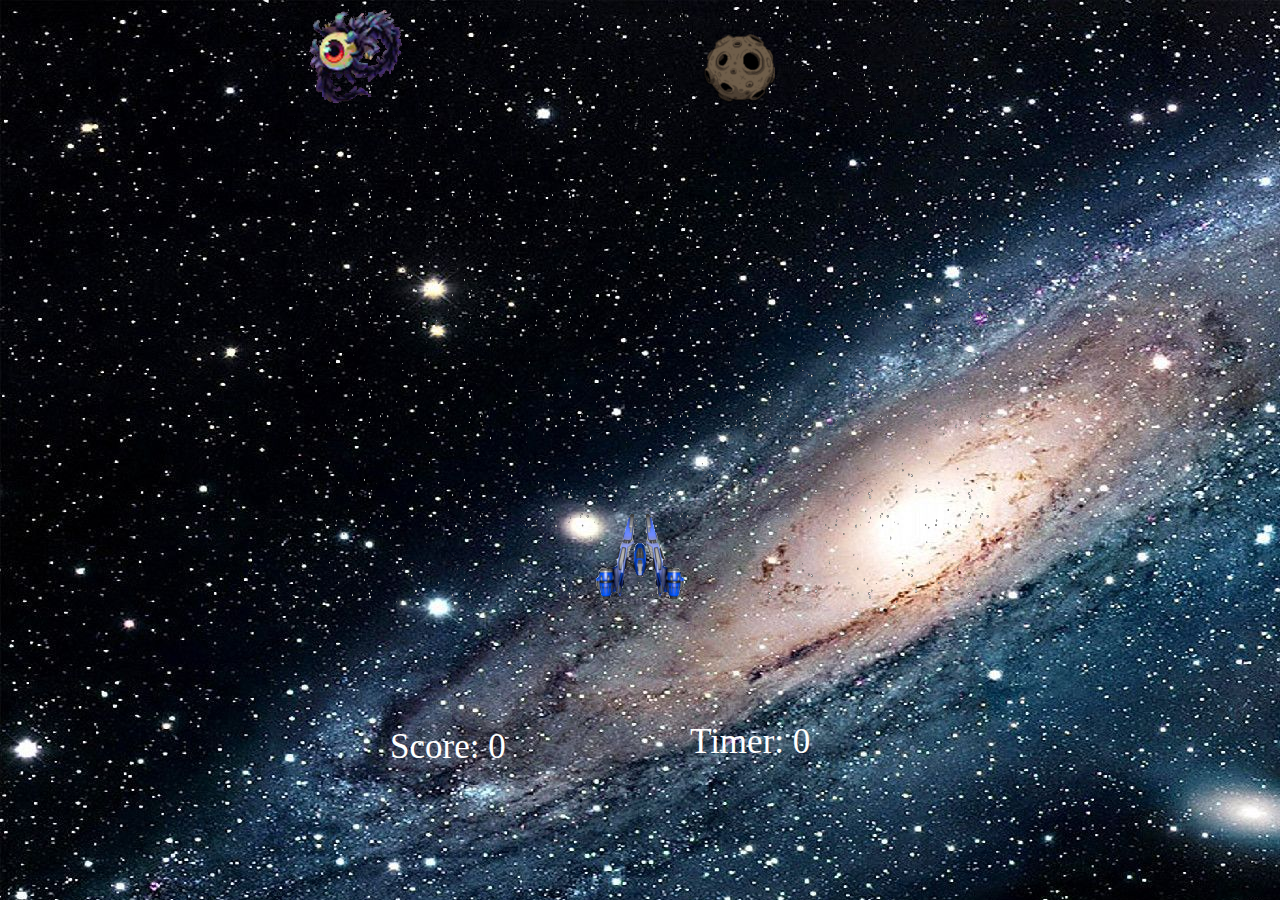
<file: JavaScript Web Development Space Scroller/index.html>
<!DOCTYPE html>
<html lang="en">

    <head>

        <meta charset="UTF-8">
        <title>Game 1003 Assignment 2</title>
        <meta name="description" content="Web Game Development Assignment 2">
        <meta name="keywords" content="HTML, Javascript,CSS, Game, Assignment, Educational purposes">
        <meta name="author" content="Ivan Echavarria  ID: 101092562">
        <meta name="viewport" content="width=device-width, initial-scale=1.0">
        <link rel="stylesheet" type="text/css" href="css/a2style.css">

    </head>

    <body>

         <div id="stage">

            <canvas> </canvas>
            <p id= "score"> </p>
            <p id= "timer"> </p>

         </div>

        <audio id="theme">
            <source src="sound/starWars.mp3" type="audio/mpeg">
        </audio>

         <audio id="missileSnd">
             <source src="sound/missile.wav" type="audio/mpeg">
         </audio>

         <audio id="explosionSnd">
             <source src="sound/explosion.wav" type="audio/mpeg">
         </audio>

        <script  src="js/a2code.js"> </script>
        <script src=http://my.gblearn.com/js/loadscript.js></script>

    </body>

</html>
</file>
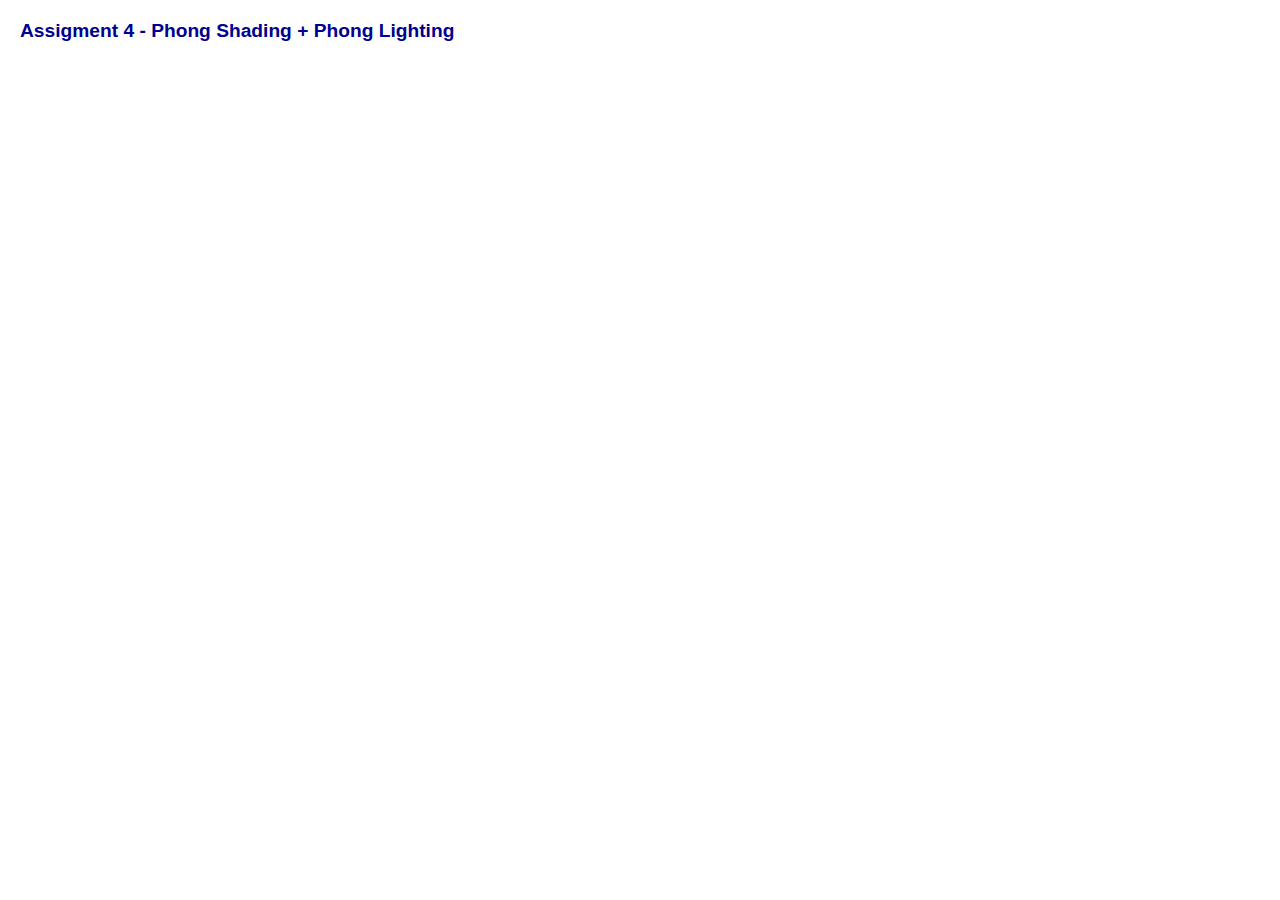
<file: JavaScript WEBGL Projects/3D Table Phong Ligthing-Shading/A4_Lighting.html>
<!DOCTYPE html>

<head>
    <title>Assignment 4 - Ivan Echavarria- Phong Shading + Phong Lighting</title>
    <meta http-equiv='content-type' content='text/html; charset=ISO-8859-1'>
    <!-- CSS Styles //-->
    <link href='Common/css/style.css' type='text/css' rel='stylesheet'>
    <link href='Common/css/desert.css' type='text/css' rel='stylesheet' />
    <link href='Common/css/colorpicker.css' type='text/css' rel='stylesheet' />
    <link href='Common/css/jquery-ui.min.css' type='text/css' rel='stylesheet' />
    <!-- JavaScript Libraries //-->
    <script type="text/javascript" src="Common/js/webgl-utils.js"></script>
    <script type="text/javascript" src="Common/js/initShaders.js"></script>
    <script type='text/javascript' src='Common/js/gl-matrix-min.js'></script>
    <script type='text/javascript' src='Common/js/jquery-3.2.1.min.js'></script>
    <script type='text/javascript' src='Common/js/jquery-ui.min.js'></script>
    <script type='text/javascript' src='Common/js/prettify.js'></script>
    <script type='text/javascript' src='Common/js/utils.js'></script>
    <script type='text/javascript' src='Common/js/colorpicker.js'></script>
    <script type='text/javascript' src='Common/js/codeview.js'></script>
    <script id="vertex-shader" type="x-shader/x-vertex">

    attribute vec4 vPosition;
    attribute vec4 vNormal;

    varying vec4 vFinalColor;

    uniform mat4 normalMatrix;
    uniform mat4 modelViewMatrix;
    uniform mat4 projectionMatrix;

   varying vec3 vEyeVec;
   varying vec3 varNormal;
   
   uniform vec3 theta;


    void
    main()
    {
      //Transformed vertex position
      vec4 vertex = modelViewMatrix * vPosition;

       //Transformed normal position
       varNormal = vec3(normalMatrix * vNormal);
       //Vector Eye
       vEyeVec = -vec3(vertex);
        //Final vertex position
       gl_Position = projectionMatrix * modelViewMatrix * vPosition;
	   gl_Position.y = -gl_Position.y;
    }
    </script>

    <script id="fragment-shader" type="x-shader/x-fragment">
    #ifdef GL_ES
    precision highp float;
    #endif

    uniform float uShininess;        //shininess
    uniform vec3 uLightDirection;  //light direction

    uniform vec4 uLightAmbient;      //light ambient property
    uniform vec4 uLightDiffuse;      //light diffuse property
    uniform vec4 uLightSpecular;     //light specular property

    uniform vec4 uMaterialAmbient;  //object ambient property
    uniform vec4 uMaterialDiffuse;   //object diffuse property
    uniform vec4 uMaterialSpecular;  //object specular property

    varying vec3 varNormal;
    varying vec3 vEyeVec;

    void main(void)
    {
         vec3 L = normalize(uLightDirection);
         vec3 N = normalize(varNormal);

         //Lambert's cosine law
         float lambertTerm = dot(N,-L);

         //Ambient Term
         vec4 Ia = uLightAmbient * uMaterialAmbient;

         //Diffuse Term
         vec4 Id = vec4(0.0,0.0,0.0,1.0);

         //Specular Term
         vec4 Is = vec4(0.0,0.0,0.0,1.0);

         if(lambertTerm > 0.0) //only if lambertTerm is positive
         {
              Id = uLightDiffuse * uMaterialDiffuse * lambertTerm; //add diffuse term

              vec3 E = normalize(vEyeVec);
              vec3 R = reflect(L, N);
              float specular = pow( max(dot(R, E), 0.0), uShininess);

              Is = uLightSpecular * uMaterialSpecular * specular; //add specular term
         }

         //Final color
         vec4 finalColor = Ia + Id + Is;
         finalColor.a = 1.0;

         gl_FragColor = finalColor;
    }
    </script>
    <script id='code-js' type="text/javascript">
        "use strict";

        var program;
        var canvas;
        var gl;
        var vBuffer, nBuffer;
        var clearColor = [0.3, 0.3, 0.3, 1.0];

        	
		var cubeVerticesBuffer;
		var cubeIndicesBuffer; 
		var cubeNormalsBuffer; 
		var cubeVertices;   
		var cubeIndices;
		var cubeNormals;
		
		var tableTopVerticesBuffer;
		var tableTopIndicesBuffer;
		var tableTopNormalsBuffer;
		var tableTopVertices;
		var tableTopIndices;
		var tableTopNormals; 

		var tableLegOneVerticesBuffer;
		var tableLegOneIndicesBuffer;
		var tableLegOneNormalsBuffer;
		var tableLegOneVertices;
		var tableLegOneIndices;
		var tableLegOneNormals;
		
		var tableLegTwoVerticesBuffer;
		var tableLegTwoIndicesBuffer;
		var tableLegTwoNormalsBuffer;
		var tableLegTwoVertices;
		var tableLegTwoIndices;
		var tableLegTwoNormals;
		
		var tableLegThreeVerticesBuffer;
		var tableLegThreeIndicesBuffer;
		var tableLegThreeNormalsBuffer;
		var tableLegThreeVertices;
		var tableLegThreeIndices;
		var tableLegThreeNormals;
		
		var tableLegFourVerticesBuffer;
		var tableLegFourIndicesBuffer;
		var tableLegFourNormalsBuffer;
		var tableLegFourVertices;
		var tableLegFourIndices;
		var tableLegFourNormals;
		
		var floorVerticesBuffer;
		var floorIndicesBuffer;
		var floorNormalsBuffer;
		var floorVertices;
		var floorIndices;
		var floorNormals;
		
			
        var index = 0;

        
        var eye = [-8, 5.0, -10];
        const at = [0.0, 0.0, 0.0];
        const up = [0.0, -1.0, 0.0];

        var near = 0.1;
        var far = 10000;
        var radius = 5.0;
        var theta = 0.0;
        var phi = 0.0;
        var dr = 5.0 * Math.PI / 180.0;

        var left = -3.0;
        var right = 3.0;
        var ytop = 3.0;
        var bottom = -3.0;

        var fovy = 45.0;  // Field-of-view in Y direction angle (in degrees)
        var aspect = 1.0;

        var angle = 0;
		
		var xAxis = 0;
		var yAxis = 1;
		var zAxis = 0;

		var axis = 1;

		var toggle = true;

        var modelViewMatrix, projectionMatrix, normalMatrix;

        var lightDirection = [1.0, -1.0, -1.0];
        var lightDiffuse = [1.0, 1.0, 1.0, 1.0];
        var materialDiffuse = [0.5, 0.8, 0.0, 1.0];

        

        /**
        * This function generates data and creates the buffers
        */
        function initBuffers() {
            			
				cubeVertices = [

				   // Front face

				   1.0, 3.5,  1.0, //v0 

				  -1.0,  3.5,  1.0, //v1

				  -1.0, 2.5,  1.0, //v2

				   1.0, 2.5,  1.0, //v3



				   // Back face

				   1.0,  3.5, -1.0, //v4

				  -1.0,  3.5, -1.0, //v5

				  -1.0, 2.5, -1.0, //v6

				   1.0, 2.5, -1.0, //v7



				   // Left face

				  -1.0,  3.5,  1.0, //v8

				  -1.0,  3.5, -1.0, //v9

				  -1.0, 2.5, -1.0, //v10

				  -1.0, 2.5,  1.0, //v11



				   // Right face

				   1.0,  3.5,  1.0, //12

				   1.0, 2.5,  1.0, //13

				   1.0, 2.5, -1.0, //14

				   1.0,  3.5, -1.0, //15



					// Top face

					1.0,  3.5,  1.0, //v16

					1.0,  3.5, -1.0, //v17

				   -1.0,  3.5, -1.0, //v18

				   -1.0,  3.5,  1.0, //v19



					// Bottom face

					1.0, 2.5,  1.0, //v20

					1.0, 2.5, -1.0, //v21

				   -1.0, 2.5, -1.0, //v22

				   -1.0, 2.5,  1.0, //v23

			  ];
			
				cubeIndices = [

					0, 1, 2,      0, 2, 3,    // Front face

					4, 6, 5,      4, 7, 6,    // Back face

					8, 9, 10,     8, 10, 11,  // Left face

					12, 13, 14,   12, 14, 15, // Right face

					16, 17, 18,   16, 18, 19, // Top face

					20, 22, 21,   20, 23, 22  // Bottom face

				];
				
				tableTopVertices = [
				// Front face

					2.5, 2.5, 2.5, //v0

					-2.5, 2.5, 2.5, //v1

					-2.5, 2.0, 2.5, //v2

					2.5, 2.0, 2.5, //v3



					// Back face

					2.5, 2.5, -2.5, //v4 --

					-2.5, 2.5, -2.5, //v5

					-2.5, 2.0, -2.5, //v6

					2.5, 2.0, -2.5, //v7 --



					// Left face

					-2.5, 2.5, 2.5, //v8

					-2.5, 2.5, -2.5, //v9

					-2.5, 2.0, -2.5, //v10

					-2.5, 2.0, 2.5, //v11



					// Right face

					2.5, 2.5, 2.5, //12

					2.5, 2.5, -2.5, //13 --

					2.5, 2.0, -2.5, //14 --

					2.5, 2.0, 2.5, //15



					// Top face

					2.5, 2.5, -2.5, //v16

					-2.5, 2.5, -2.5, //v17

					-2.5, 2.5, 2.5, //v18

					2.5, 2.5, 2.5, //v19



					// Bottom face

					 2.5, 2.0, -2.5, //v20

					-2.5, 2.0, -2.5, //v21 --

					-2.5, 2.0, 2.5, //v22

					 2.5, 2.0, 2.5, //v23 
					];
					
				tableLegOneVertices = [// Front face

						-2.5, 2.0, -2.5, //v0 --

						-2.0, 2.0, -2.5, //v1

						-2.0, 0.0, -2.5, //v2

						-2.5, 0.0, -2.5, //v3



						// Back face

						-2.5, 2.0, -2.0, //v0

						-2.0, 2.0, -2.0, //v1

						-2.0, 0.0, -2.0, //v2

						-2.5, 0.0, -2.0, //v3



						// Left face

						-2.0, 2.0, -2.5, //v0

						-2.0, 2.0, -2.0, //v1
					
						-2.0, 0.0, -2.0, //v2

						-2.0, 0.0, -2.5, //v3



						// Right face

						-2.5, 2.0, -2.0, //12

						-2.5, 2.0, -2.5,//13

						-2.5, 0.0, -2.5,  //14

						-2.5, 0.0, -2.0, //15



						// Top face

						-2.0, 2.0, -2.5, //v16

						-2.5, 2.0, -2.5, //v17

						-2.5, 2.0, -2.0, //v18

						-2.0, 2.0, -2.0, //v19



						// Bottom face

						-2.0, 0.0, -2.5, //v20

						-2.5, 0.0, -2.5, //v21

						-2.5, 0.0, -2.0, //v22

						-2.0, 0.0, -2.0, //v23
						];

				tableLegTwoVertices = [
				// Front face

						-2.0, 2.0, 2.5, //v0

						-2.5, 2.0, 2.5, //v1

						-2.5, 0.0, 2.5, //v2

						-2.0, 0.0, 2.5, //v3



						// Back face

						-2.0, 2.0, 2.0, //v4

						-2.5, 2.0, 2.0, //v5

						-2.5, 0.0, 2.0, //v6

						-2.0, 0.0, 2.0, //v7



						// Left face

						-2.5, 2.0, 2.5, //v8

						-2.5, 2.0, 2.0, //v9

						-2.5, 0.0, 2.0, //v10

						-2.5, 0.0, 2.5, //v11



						// Right face

						-2.0, 2.0, 2.0, //12

						-2.0, 2.0, 2.5,//13

						-2.0, 0.0, 2.5,  //14

						-2.0, 0.0, 2.0, //15



						// Top face

						-2.0, 2.0, 2.0, //v16

						-2.5, 2.0, 2.0, //v17

						-2.5, 2.0, 2.5, //v18

						-2.0, 2.0, 2.5, //v19



						// Bottom face

						-2.0, 0.0, 2.0, //v20

						-2.5, 0.0, 2.0, //v21

						-2.5, 0.0, 2.5, //v22

						-2.0, 0.0, 2.5, //v23
						];
				
			tableLegThreeVertices = [
						// Front face

					2.5, 2.0, 2.5, //v0

					2.0, 2.0, 2.5, //v1

					2.0, 0.0, 2.5, //v2

					2.5, 0.0, 2.5, //v3



					// Back face

					2.5, 2.0, 2.0, //v4

					2.0, 2.0, 2.0, //v5

					2.0, 0.0, 2.0, //v6

					2.5, 0.0, 2.0, //v7



					// Left face

					2.0, 2.0, 2.5, //v8

					2.0, 2.0, 2.0, //v9

					2.0, 0.0, 2.0, //v10

					2.0, 0.0, 2.5, //v11



					// Right face

					2.5, 2.0, 2.0, //12

					2.5, 2.0, 2.5,//13

					2.5, 0.0, 2.5,  //14

					2.5, 0.0, 2.0, //15



					// Top face

					2.5, 2.0, 2.5, //v16

					2.5, 2.0, 2.0, //v17

					2.0, 2.0, 2.0, //v18

					2.0, 2.0, 2.5, //v19



					// Bottom face

					2.5, 0.0, 2.5, //v20

					2.5, 0.0, 2.0, //v21

					2.0, 0.0, 2.0, //v22

					2.0, 0.0, 2.5, //v23
					];
				
			tableLegFourVertices = [
							// Front face

						2.5, 2.0, -2.0, //v0

						2.0, 2.0, -2.0, //v1

						2.0, 0.0, -2.0, //v2

						2.5, 0.0, -2.0, //v3



						// Back face

						2.5, 2.0, -2.5, //v4

						2.0, 2.0, -2.5, //v5

						2.0, 0.0, -2.5, //v6

						2.5, 0.0, -2.5, //v7



						// Left face

						2.0, 2.0, -2.0, //v8

						2.0, 2.0, -2.5, //v9

						2.0, 0.0, -2.5, //v10

						2.0, 0.0, -2.0, //v11



						// Right face

						2.5, 2.0, -2.5, //12

						2.5, 2.0, -2.0,//13

						2.5, 0.0, -2.0,  //14

						2.5, 0.0, -2.5, //15



						// Top face

						2.5, 2.0, -2.0, //v16

						2.5, 2.0, -2.5, //v17

						2.0, 2.0, -2.5, //v18

						2.0, 2.0, -2.0, //v19



						// Bottom face

						2.5, 0.0, -2.0, //v20

						2.5, 0.0, -2.5, //v21

						2.0, 0.0, -2.5, //v22

						2.0, 0.0, -2.0 //v23
						];
						
			floorVertices = [
			// Plane in y=0
						
					  // Front face

					5.0, 0.0, 5.0, //v0

					-5.0, 0.0, 5.0, //v1

					-5.0, 0.0, 5.0, //v2

					5.0, 0.0, 5.0, //v3



					// Back face

					5.0, 0.0, -5.0, //v4

					-5.0, 0.0, -5.0, //v5

					-5.0, 0.0, -5.0, //v6

					5.0, 0.0, -5.0, //v7



					// Left face

					-5.0, 0.0, 5.0, //v8

					-5.0, 0.0, -5.0, //v9

					-5.0, 0.0, -5.0, //v10

					-5.0, 0.0, 5.0, //v11



					// Right face

					5.0, 0.0, -5.0, //12

					5.0, 0.0, 5.0, //13

					5.0, 0.0, 5.0, //14

					5.0, 0.0, -5.0, //15



					// Top face

					5.0, 0.0, -5.0, //v16

					-5.0, 0.0, -5.0, //v17

					-5.0, 0.0, 5.0, //v18

					5.0, 0.0, 5.0, //v19



					// Bottom face

					 5.0, 0.0, -5.0, //v20

					-5.0, 0.0, -5.0, //v21

					-5.0, 0.0, 5.0, //v22

					 5.0, 0.0, 5.0 //v23 
					   
					  ];
					  	
						
					
			tableTopIndices = cubeIndices;
			tableLegOneIndices = cubeIndices;
			tableLegTwoIndices = cubeIndices;
			tableLegThreeIndices = cubeIndices;
			tableLegFourIndices = cubeIndices;
			floorIndices = cubeIndices;

			cubeNormals = utils.calculateNormals(cubeVertices, cubeIndices);
			
			cubeVerticesBuffer = gl.createBuffer();
			gl.bindBuffer(gl.ARRAY_BUFFER, cubeVerticesBuffer);
			gl.bufferData(gl.ARRAY_BUFFER, new Float32Array(cubeVertices), gl.STATIC_DRAW);

			cubeNormalsBuffer = gl.createBuffer();
			gl.bindBuffer(gl.ARRAY_BUFFER, cubeNormalsBuffer);
			gl.bufferData(gl.ARRAY_BUFFER, new Float32Array(cubeNormals), gl.STATIC_DRAW);

			cubeIndicesBuffer = gl.createBuffer();
			gl.bindBuffer(gl.ELEMENT_ARRAY_BUFFER, cubeIndicesBuffer);
			gl.bufferData(gl.ELEMENT_ARRAY_BUFFER, new Uint16Array(cubeIndices), gl.STATIC_DRAW);

			gl.bindBuffer(gl.ARRAY_BUFFER, null);
			gl.bindBuffer(gl.ELEMENT_ARRAY_BUFFER, null);
			
			//Table top setup			
			tableTopNormals = utils.calculateNormals(tableTopVertices, tableTopIndices);
			
			tableTopVerticesBuffer = gl.createBuffer();
			gl.bindBuffer(gl.ARRAY_BUFFER, tableTopVerticesBuffer);
			gl.bufferData(gl.ARRAY_BUFFER, new Float32Array(tableTopVertices), gl.STATIC_DRAW);
			
			tableTopNormalsBuffer = gl.createBuffer();
			gl.bindBuffer(gl.ARRAY_BUFFER, tableTopNormalsBuffer);
			gl.bufferData(gl.ARRAY_BUFFER, new Float32Array(tableTopNormals), gl.STATIC_DRAW);
			
		    tableTopIndicesBuffer = gl.createBuffer();
			gl.bindBuffer(gl.ELEMENT_ARRAY_BUFFER, tableTopIndicesBuffer);
			gl.bufferData(gl.ELEMENT_ARRAY_BUFFER, new Uint16Array(tableTopIndices), gl.STATIC_DRAW);
			
			gl.bindBuffer(gl.ARRAY_BUFFER, null);
			gl.bindBuffer(gl.ELEMENT_ARRAY_BUFFER, null);
			
			// Leg one setup
			tableLegOneNormals = utils.calculateNormals(tableLegOneVertices, tableLegOneIndices);
			
			tableLegOneVerticesBuffer = gl.createBuffer();
			gl.bindBuffer(gl.ARRAY_BUFFER, tableLegOneVerticesBuffer);
			gl.bufferData(gl.ARRAY_BUFFER, new Float32Array(tableLegOneVertices), gl.STATIC_DRAW);
			
			tableLegOneNormalsBuffer = gl.createBuffer();
			gl.bindBuffer(gl.ARRAY_BUFFER, tableLegOneNormalsBuffer);
			gl.bufferData(gl.ARRAY_BUFFER, new Float32Array(tableLegOneNormals), gl.STATIC_DRAW);
			
		    tableLegOneIndicesBuffer = gl.createBuffer();
			gl.bindBuffer(gl.ELEMENT_ARRAY_BUFFER, tableLegOneIndicesBuffer);
			gl.bufferData(gl.ELEMENT_ARRAY_BUFFER, new Uint16Array(tableLegOneIndices), gl.STATIC_DRAW);
			
			gl.bindBuffer(gl.ARRAY_BUFFER, null);
			gl.bindBuffer(gl.ELEMENT_ARRAY_BUFFER, null);
			
			//Leg two setup
			
			tableLegTwoNormals = utils.calculateNormals(tableLegTwoVertices, tableLegTwoIndices);
			
			tableLegTwoVerticesBuffer = gl.createBuffer();
			gl.bindBuffer(gl.ARRAY_BUFFER, tableLegTwoVerticesBuffer);
			gl.bufferData(gl.ARRAY_BUFFER, new Float32Array(tableLegTwoVertices), gl.STATIC_DRAW);
			
			tableLegTwoNormalsBuffer = gl.createBuffer();
			gl.bindBuffer(gl.ARRAY_BUFFER, tableLegTwoNormalsBuffer);
			gl.bufferData(gl.ARRAY_BUFFER, new Float32Array(tableLegTwoNormals), gl.STATIC_DRAW);
			
		    tableLegTwoIndicesBuffer = gl.createBuffer();
			gl.bindBuffer(gl.ELEMENT_ARRAY_BUFFER, tableLegTwoIndicesBuffer);
			gl.bufferData(gl.ELEMENT_ARRAY_BUFFER, new Uint16Array(tableLegTwoIndices), gl.STATIC_DRAW);
			
			gl.bindBuffer(gl.ARRAY_BUFFER, null);
			gl.bindBuffer(gl.ELEMENT_ARRAY_BUFFER, null);
			
			//Leg Three Setup
			
			tableLegThreeNormals = utils.calculateNormals(tableLegThreeVertices, tableLegThreeIndices);
			
			tableLegThreeVerticesBuffer = gl.createBuffer();
			gl.bindBuffer(gl.ARRAY_BUFFER, tableLegThreeVerticesBuffer);
			gl.bufferData(gl.ARRAY_BUFFER, new Float32Array(tableLegThreeVertices), gl.STATIC_DRAW);
			
			tableLegThreeNormalsBuffer = gl.createBuffer();
			gl.bindBuffer(gl.ARRAY_BUFFER, tableLegThreeNormalsBuffer);
			gl.bufferData(gl.ARRAY_BUFFER, new Float32Array(tableLegThreeNormals), gl.STATIC_DRAW);
			
		    tableLegThreeIndicesBuffer = gl.createBuffer();
			gl.bindBuffer(gl.ELEMENT_ARRAY_BUFFER, tableLegThreeIndicesBuffer);
			gl.bufferData(gl.ELEMENT_ARRAY_BUFFER, new Uint16Array(tableLegThreeIndices), gl.STATIC_DRAW);
			
			gl.bindBuffer(gl.ARRAY_BUFFER, null);
			gl.bindBuffer(gl.ELEMENT_ARRAY_BUFFER, null);
			
			//Leg Four setup
			
			tableLegFourNormals = utils.calculateNormals(tableLegFourVertices, tableLegFourIndices);
			
			tableLegFourVerticesBuffer = gl.createBuffer();
			gl.bindBuffer(gl.ARRAY_BUFFER, tableLegFourVerticesBuffer);
			gl.bufferData(gl.ARRAY_BUFFER, new Float32Array(tableLegFourVertices), gl.STATIC_DRAW);
			
			tableLegFourNormalsBuffer = gl.createBuffer();
			gl.bindBuffer(gl.ARRAY_BUFFER, tableLegFourNormalsBuffer);
			gl.bufferData(gl.ARRAY_BUFFER, new Float32Array(tableLegFourNormals), gl.STATIC_DRAW);
			
		    tableLegFourIndicesBuffer = gl.createBuffer();
			gl.bindBuffer(gl.ELEMENT_ARRAY_BUFFER, tableLegFourIndicesBuffer);
			gl.bufferData(gl.ELEMENT_ARRAY_BUFFER, new Uint16Array(tableLegFourIndices), gl.STATIC_DRAW);
			
			gl.bindBuffer(gl.ARRAY_BUFFER, null);
			gl.bindBuffer(gl.ELEMENT_ARRAY_BUFFER, null);
			
			// Floor Setup
			
			floorNormals = utils.calculateNormals(floorVertices, floorIndices);
			
			floorVerticesBuffer = gl.createBuffer();
			gl.bindBuffer(gl.ARRAY_BUFFER, floorVerticesBuffer);
			gl.bufferData(gl.ARRAY_BUFFER, new Float32Array(floorVertices), gl.STATIC_DRAW);
			
			floorNormalsBuffer = gl.createBuffer();
			gl.bindBuffer(gl.ARRAY_BUFFER, floorNormalsBuffer);
			gl.bufferData(gl.ARRAY_BUFFER, new Float32Array(floorNormals), gl.STATIC_DRAW);
			
		    floorIndicesBuffer = gl.createBuffer();
			gl.bindBuffer(gl.ELEMENT_ARRAY_BUFFER, floorIndicesBuffer);
			gl.bufferData(gl.ELEMENT_ARRAY_BUFFER, new Uint16Array(floorIndices), gl.STATIC_DRAW);
			
			gl.bindBuffer(gl.ARRAY_BUFFER, null);
			gl.bindBuffer(gl.ELEMENT_ARRAY_BUFFER, null);
			
        }

        /**
        * The program contains a series of instructions that tell the Graphic Processing Unit (GPU)
        * what to do with every vertex and fragment that we pass it.
        * The vertex shader and the fragment shader together are called the program.
        */
        function initProgram() {
            program = initShaders(gl, "vertex-shader", "fragment-shader");
            gl.useProgram(program);

            program.vPosition = gl.getAttribLocation(program, "vPosition");
            program.modelViewMatrix = gl.getUniformLocation(program, "modelViewMatrix");
            program.projectionMatrix = gl.getUniformLocation(program, "projectionMatrix");
            program.vNormal = gl.getAttribLocation(program, "vNormal");
            program.normalMatrix = gl.getUniformLocation(program, "normalMatrix");

            program.uMaterialAmbient = gl.getUniformLocation(program, "uMaterialAmbient");
            program.uMaterialDiffuse = gl.getUniformLocation(program, "uMaterialDiffuse");
            program.uMaterialSpecular = gl.getUniformLocation(program, "uMaterialSpecular");
            program.uShininess = gl.getUniformLocation(program, "uShininess");
            program.uLightAmbient = gl.getUniformLocation(program, "uLightAmbient");
            program.uLightDiffuse = gl.getUniformLocation(program, "uLightDiffuse");
            program.uLightSpecular = gl.getUniformLocation(program, "uLightSpecular");
            program.uLightDirection = gl.getUniformLocation(program, "uLightDirection");
        }


        window.onload = function init() {
            canvas = document.getElementById("gl-canvas");

            gl = WebGLUtils.setupWebGL(canvas);
            if (!gl) { alert("WebGL isn't available"); }
            gl.viewport(0, 0, canvas.width, canvas.height);

            //Initializes the program (shaders)
            initProgram();
            //Initializes the buffers that we are going to use
            initBuffers();
            //Initializes lights
            initLights();
            //Renders the scene!
            renderLoop();
			
			  document.getElementById("xButton").onclick = function () {
				xAxis = 1;
				yAxis = 0;
				zAxis = 0;
			};
			document.getElementById("yButton").onclick = function () {
				xAxis = 0;
				yAxis = 1;
				zAxis = 0;
			};
			document.getElementById("zButton").onclick = function () {
				xAxis = 0;
				yAxis = 0;
				zAxis = 1;
			};

			document.getElementById("toggle").onclick = function () {

				if(toggle)
					toggle = false;
				else
				{
					toggle = true;
					renderLoop();
				}
			};

			document.getElementById("FOVY").oninput = function () {
				fovy = this.value;
				
			};

			document.getElementById("AspectRatio").oninput = function () {
								
				aspect = this.value;
				
			};


		  
        }

        function initLights() {

            gl.uniform3f(program.uLightDirection, -0.25, -0.25, -0.15);
            gl.uniform4fv(program.uLightAmbient, [0.03, 0.03, 0.03, 1.0]);
            gl.uniform4fv(program.uLightDiffuse, [1.0, 1.0, 1.0, 1.0]);
            gl.uniform4fv(program.uLightSpecular, [1.0, 1.0, 1.0, 1.0]);
            gl.uniform4fv(program.uMaterialAmbient, [1.0, 1.0, 1.0, 1.0]);
            gl.uniform4fv(program.uMaterialDiffuse, [0.5, 0.8, 0.1, 1.0]);
            gl.uniform4fv(program.uMaterialSpecular, [1.0, 1.0, 1.0, 1.0]);
            gl.uniform1f(program.uShininess, 230.0);
        }
		
		function renderLoop()
		{
			if(toggle)
				requestAnimFrame(renderLoop);
			render();
			animate();
		}
		
		var lastTime = 0;
		function animate()
		{
			var timeNow = new Date().getTime();
			if (lastTime != 0) {
				var elapsed = timeNow - lastTime;
				angle += (90 * elapsed) / 10000.0;
			}
			lastTime = timeNow;
		}


        function render() {
            gl.clearColor(clearColor[0], clearColor[1], clearColor[2], clearColor[3]);

            gl.clearDepth(100.0);
            gl.enable(gl.DEPTH_TEST);
            gl.depthFunc(gl.LEQUAL);
            gl.clear(gl.COLOR_BUFFER_BIT | gl.DEPTH_BUFFER_BIT);

            //var d= vec3(0.0, 0.0, -1.5);
            //modelViewMatrix = translate(modelViewMatrix,d);
            //projectionMatrix = perspective(45, canvas.width, canvas.height, 0.1, 10000.0);
            //eye = vec3(radius * Math.sin(theta) * Math.cos(phi),
            //  radius * Math.sin(theta) * Math.sin(phi), radius * Math.cos(theta));

            gl.uniform3fv(gl.getUniformLocation(program, "eyePosition"), new Float32Array(eye));

            modelViewMatrix = mat4.create();
            projectionMatrix = mat4.create();
            normalMatrix = mat4.create();

            mat4.lookAt(modelViewMatrix, eye, at, up);
            //mat4.translate(modelViewMatrix, modelViewMatrix, [0.0, 0.0, -6.5]); //Sets the camera to a reasonable distance to view 
            mat4.rotate(modelViewMatrix, modelViewMatrix, angle * Math.PI / 180, [xAxis, yAxis, zAxis]);
			
			mat4.perspective(projectionMatrix, fovy, aspect, near, far);

            // normal matrix only really need if there is nonuniform scaling
            // it's here for generality but since there is
            // no scaling in this example we could just use modelView matrix in shaders

            normalMatrix = [
                modelViewMatrix[0], modelViewMatrix[1], modelViewMatrix[2], modelViewMatrix[3],
                modelViewMatrix[4], modelViewMatrix[5], modelViewMatrix[6], modelViewMatrix[7],
                modelViewMatrix[8], modelViewMatrix[9], modelViewMatrix[10], modelViewMatrix[11],
                0, 0, 0, 1
            ];


            gl.uniformMatrix4fv(program.modelViewMatrix, false, modelViewMatrix);
            gl.uniformMatrix4fv(program.projectionMatrix, false, projectionMatrix);
            gl.uniformMatrix4fv(program.normalMatrix, false, normalMatrix);

            try {
			
				gl.enableVertexAttribArray(program.vPosition);
				gl.enableVertexAttribArray(program.vNormal);
				
				gl.bindBuffer(gl.ARRAY_BUFFER, cubeVerticesBuffer);
				gl.vertexAttribPointer(program.vPosition, 3, gl.FLOAT, false, 0, 0);

				gl.bindBuffer(gl.ARRAY_BUFFER, cubeNormalsBuffer);
				gl.vertexAttribPointer(program.vNormal, 3, gl.FLOAT, false, 0, 0);

				gl.bindBuffer(gl.ELEMENT_ARRAY_BUFFER, cubeIndicesBuffer);
				gl.drawElements(gl.TRIANGLES, cubeIndices.length, gl.UNSIGNED_SHORT, 0);
				gl.bindBuffer(gl.ARRAY_BUFFER, null);
				gl.bindBuffer(gl.ELEMENT_ARRAY_BUFFER, null);
				
				//Bind tabletop buffers
				
				gl.bindBuffer(gl.ARRAY_BUFFER, tableTopVerticesBuffer);
				gl.vertexAttribPointer(program.vPosition, 3, gl.FLOAT, false, 0, 0);

				gl.bindBuffer(gl.ARRAY_BUFFER, tableTopNormalsBuffer);
				gl.vertexAttribPointer(program.vNormal, 3, gl.FLOAT, false, 0, 0);

				gl.bindBuffer(gl.ELEMENT_ARRAY_BUFFER, tableTopIndicesBuffer);
				gl.drawElements(gl.TRIANGLES, tableTopIndices.length, gl.UNSIGNED_SHORT, 0);
				//gl.drawElements(gl.LINES, indices.length, gl.UNSIGNED_SHORT,0);
				//gl.bindBuffer(gl.ARRAY_BUFFER, null);
				//gl.bindBuffer(gl.ELEMENT_ARRAY_BUFFER, null);
				
				//Bind Leg one buffers
				
				gl.bindBuffer(gl.ARRAY_BUFFER, tableLegOneVerticesBuffer);
				gl.vertexAttribPointer(program.vPosition, 3, gl.FLOAT, false, 0, 0);

				gl.bindBuffer(gl.ARRAY_BUFFER, tableLegOneNormalsBuffer);
				gl.vertexAttribPointer(program.vNormal, 3, gl.FLOAT, false, 0, 0);

				gl.bindBuffer(gl.ELEMENT_ARRAY_BUFFER, tableLegOneIndicesBuffer);
				gl.drawElements(gl.TRIANGLES, tableLegOneIndices.length, gl.UNSIGNED_SHORT, 0);
				
				// Bind Leg two buffers
						
				gl.bindBuffer(gl.ARRAY_BUFFER, tableLegTwoVerticesBuffer);
				gl.vertexAttribPointer(program.vPosition, 3, gl.FLOAT, false, 0, 0);

				gl.bindBuffer(gl.ARRAY_BUFFER, tableLegTwoNormalsBuffer);
				gl.vertexAttribPointer(program.vNormal, 3, gl.FLOAT, false, 0, 0);

				gl.bindBuffer(gl.ELEMENT_ARRAY_BUFFER, tableLegTwoIndicesBuffer);
				gl.drawElements(gl.TRIANGLES, tableLegTwoIndices.length, gl.UNSIGNED_SHORT, 0);	

				// Bind Leg Three Buffers
				
				gl.bindBuffer(gl.ARRAY_BUFFER, tableLegThreeVerticesBuffer);
				gl.vertexAttribPointer(program.vPosition, 3, gl.FLOAT, false, 0, 0);

				gl.bindBuffer(gl.ARRAY_BUFFER, tableLegThreeNormalsBuffer);
				gl.vertexAttribPointer(program.vNormal, 3, gl.FLOAT, false, 0, 0);

				gl.bindBuffer(gl.ELEMENT_ARRAY_BUFFER, tableLegThreeIndicesBuffer);
				gl.drawElements(gl.TRIANGLES, tableLegThreeIndices.length, gl.UNSIGNED_SHORT, 0);	
				
				// Bind Leg four Buffers
								
				gl.bindBuffer(gl.ARRAY_BUFFER, tableLegFourVerticesBuffer);
				gl.vertexAttribPointer(program.vPosition, 3, gl.FLOAT, false, 0, 0);

				gl.bindBuffer(gl.ARRAY_BUFFER, tableLegFourNormalsBuffer);
				gl.vertexAttribPointer(program.vNormal, 3, gl.FLOAT, false, 0, 0);

				gl.bindBuffer(gl.ELEMENT_ARRAY_BUFFER, tableLegFourIndicesBuffer);
				gl.drawElements(gl.TRIANGLES, tableLegFourIndices.length, gl.UNSIGNED_SHORT, 0);	
				
				// Bind floor Buffers
				
				gl.bindBuffer(gl.ARRAY_BUFFER, floorVerticesBuffer);
				gl.vertexAttribPointer(program.vPosition, 3, gl.FLOAT, false, 0, 0);

				gl.bindBuffer(gl.ARRAY_BUFFER, floorNormalsBuffer);
				gl.vertexAttribPointer(program.vNormal, 3, gl.FLOAT, false, 0, 0);

				gl.bindBuffer(gl.ELEMENT_ARRAY_BUFFER, floorIndicesBuffer);
				gl.drawElements(gl.TRIANGLES, floorIndices.length, gl.UNSIGNED_SHORT, 0);

                
            }
            catch (err) {
                alert(err);
                message(err.description);
            }
        }


    </script>

</head>

<body>
    <div id='top'>
        <h2>Assigment 4 - Phong Shading + Phong Lighting</h2>
    </div>

    <div id='contents'>
        <div id='canvasContainer'>
            <canvas id='gl-canvas' width='512' height='512'>
                Your browser does not support the HTML5 canvas element.
            </canvas>
        </div>
        <div id='controls'>

        </div>
    </div>

    <div id='bottom'>
        <table style='padding=0px'>
            <tr>
                <td align='right'>Light Color (Light Diffuse Term):</td>
                <td colspan='2'>
                    <div id='colorSelectorLight' class='colorSelector'>
                        <div style='background-color:rgb(256,256,256)'></div>
                    </div>
                </td>
                <td>Sphere Color (Material Diffuse Term):</td>
                <td colspan='2'>
                    <div id='colorSelectorSphere' class='colorSelector'>
                        <div style='background-color:rgb(128,205,26)'></div>
                    </div>
                </td>
            </tr>
            <tr>
                <td align='right'>Light Ambient Term:</td>
                <td id='slider-la-value' width='30px'>0.03</td>
                <td>
                    <div id='slider-la' />
                </td>
                <td>Material Ambient Term:</td>
                <td id='slider-ma-value' width='30px'>1.0</td>
                <td colspan='3'>
                    <div id='slider-ma' />
                </td>
            </tr>

            <tr>
                <td align='right'>Light Specular Term:</td>
                <td id='slider-ls-value' width='30px'>1.0</td>
                <td>
                    <div id='slider-ls' />
                </td>
                <td>Material Specular Term:</td>
                <td id='slider-ms-value' width='30px'>1.0</td>
                <td colspan='3'>
                    <div id='slider-ms' />
                </td>
            </tr>
            <tr>

                <td align='right'>X:</td>
                <td id='slider-x-value' width='30px' align='center'>0</td>
                <td width='150px'>
                    <div id='slider-x' />
                </td>

                <td>Shininess:</td>
                <td id='slider-s-value' width='30px'>230</td>
                <td width='150px'>
                    <div id='slider-s' />
                </td>
            </tr>
            <tr>
                <td align='right'>Y:</td>
                <td id='slider-y-value' width='30px' align='center'>-1.0</td>
                <td width='150px'>
                    <div id='slider-y' />
                </td>
                <td>Background Color (gl.clearColor):</td>
                <td colspan='2'>
                    <div id='colorSelectorBg' class='colorSelector'>
                        <div style='background-color:rgb(28,28,28)'></div>
                    </div>
                </td>
            </tr>
            <tr>
                <td align='right'>Z:</td>
                <td id='slider-z-value' width='30px' align='center'>-1.0</td>
                <td width='150px'>
                    <div id='slider-z' />
                </td>

            </tr>
        </table>

        <br/>
<br />
    <button id="xButton">Rotate X</button>
    <button id="yButton">Rotate Y</button>
    <button id="zButton">Rotate Z</button>
    <button id="toggle">toggle</button>

<br/>
    0<input type="range" min="0" max="45" value="45" id="FOVY">45  FOVY Control
<br/>
    0<input type="range" min="0" max="4" value="1" id="AspectRatio">1 Aspect Ratio
        
    </div>
    <script>cview.run(cview.MODE_VIEW_AND_CONTROLS);</script>
    <script>
        $('#slider-s').slider({ value: 230, min: 0.0, max: 500, step: 1, slide: updateShininess });
        $('#slider-la').slider({ value: 0.0, min: -0.01, max: 1.0, step: 0.01, slide: updateLightAmbientTerm });
        $('#slider-ld').slider({ value: 0.3, min: -0.01, max: 1.0, step: 0.01, slide: updateLightDiffuseTerm });
        $('#slider-ls').slider({ value: 1.0, min: -0.01, max: 1.0, step: 0.01, slide: updateLightSpecularTerm });
        $('#slider-ma').slider({ value: 1.0, min: -0.2, max: 1.2, step: 0.1, slide: updateMaterialAmbientTerm });
        $('#slider-ms').slider({ value: 1.0, min: -0.01, max: 1.2, step: 0.1, slide: updateMaterialSpecularTerm });
        $('#slider-x').slider({ value: 0, min: -10, max: 10, step: 0.1, slide: updateLight, change: updateLight });
        $('#slider-y').slider({ value: -1, min: -10, max: 10, step: 0.1, slide: updateLight, change: updateLight });
        $('#slider-z').slider({ value: -1, min: -10, max: 10, step: 0.1, slide: updateLight, change: updateLight });


        function updateShininess() {
            var v = $('#slider-s').slider("value");
            gl.uniform1f(program.uShininess, v);
            $('#slider-s-value').html(v);
        }

        function updateLightAmbientTerm() {
            var la = $('#slider-la').slider("value");
            gl.uniform4fv(program.uLightAmbient, [la, la, la, 1.0]);
            $('#slider-la-value').html(la);
        }

        function updateLightDiffuseTerm() {
            var ld = $('#slider-ld').slider("value");
            gl.uniform4fv(program.uLightDiffuse, [ld, ld, ld, 1.0]);
            $('#slider-ld-value').html(ld);
        }

        function updateLightSpecularTerm() {
            var ls = $('#slider-ls').slider("value");
            gl.uniform4fv(program.uLightSpecular, [ls, ls, ls, 1.0]);
            $('#slider-ls-value').html(ls);
        }


        function updateMaterialAmbientTerm() {
            var ma = $('#slider-ma').slider("value");
            gl.uniform4fv(program.uMaterialAmbient, [ma, ma, ma, 1.0]);
            $('#slider-ma-value').html(ma);
        }

        function updateMaterialSpecularTerm() {
            var ms = $('#slider-ms').slider("value");
            gl.uniform4fv(program.uMaterialSpecular, [ms, ms, ms, 1.0]);
            $('#slider-ms-value').html(ms);
        }


        function updateLight() {
            var x = $('#slider-x').slider("value");
            var y = $('#slider-y').slider("value");
            var z = $('#slider-z').slider("value");
            gl.uniform3fv(program.uLightDirection, [x, y, z]);
            $('#slider-x-value').html(x);
            $('#slider-y-value').html(y);
            $('#slider-z-value').html(z);
        }

        function updateObjectColor(r, g, b) {
            gl.uniform4fv(program.uMaterialDiffuse, [r, g, b, 1.0]);
        }

        function updateLightColor(r, g, b) {
            gl.uniform4fv(program.uLightDiffuse, [r, g, b, 1.0]);
        }

        function updateClearColor(r, g, b) {
            clearColor = [r, g, b, 1.0];
        }


        $('#colorSelectorSphere').ColorPicker({
            onSubmit: function (hsb, hex, rgb, el) {
                $(el).val(hex);
                $(el).ColorPickerHide();

            },
            color: '#00ff00',
            onShow: function (colpkr) {
                $(colpkr).fadeIn(500);
                return false;
            },
            onHide: function (colpkr) {
                $(colpkr).fadeOut(500);
                return false;
            },
            onChange: function (hsb, hex, rgb) {
                $('#colorSelectorSphere div').css('backgroundColor', '#' + hex);
                updateObjectColor(rgb.r / 256, rgb.g / 256, rgb.b / 256);
            },

            onBeforeShow: function (colpkr) {
                $(colpkr).ColorPickerSetColor('rgb(0.5,0.8,0.1)');
            }
        })


        $('#colorSelectorLight').ColorPicker({
            onSubmit: function (hsb, hex, rgb, el) {
                $(el).val(hex);
                $(el).ColorPickerHide();

            },
            color: '#00ff00',
            onShow: function (colpkr) {
                $(colpkr).fadeIn(500);
                return false;
            },
            onHide: function (colpkr) {
                $(colpkr).fadeOut(500);
                return false;
            },
            onChange: function (hsb, hex, rgb) {
                $('#colorSelectorLight div').css('backgroundColor', '#' + hex);
                updateLightColor(rgb.r / 256, rgb.g / 256, rgb.b / 256);
            },

            onBeforeShow: function (colpkr) {
                $(colpkr).ColorPickerSetColor('rgb(0.5,0.8,0.1)');
            }
        })

        $('#colorSelectorBg').ColorPicker({
            onSubmit: function (hsb, hex, rgb, el) {
                $(el).val(hex);
                $(el).ColorPickerHide();

            },
            color: '#00ff00',
            onShow: function (colpkr) {
                $(colpkr).fadeIn(500);
                return false;
            },
            onHide: function (colpkr) {
                $(colpkr).fadeOut(500);
                return false;
            },
            onChange: function (hsb, hex, rgb) {
                $('#colorSelectorBg div').css('backgroundColor', '#' + hex);
                updateClearColor(rgb.r / 256, rgb.g / 256, rgb.b / 256);
            },

            onBeforeShow: function (colpkr) {
                $(colpkr).ColorPickerSetColor('rgb(0.5,0.8,0.1)');
            }
        })

    </script>
</body>

</html>
</file>
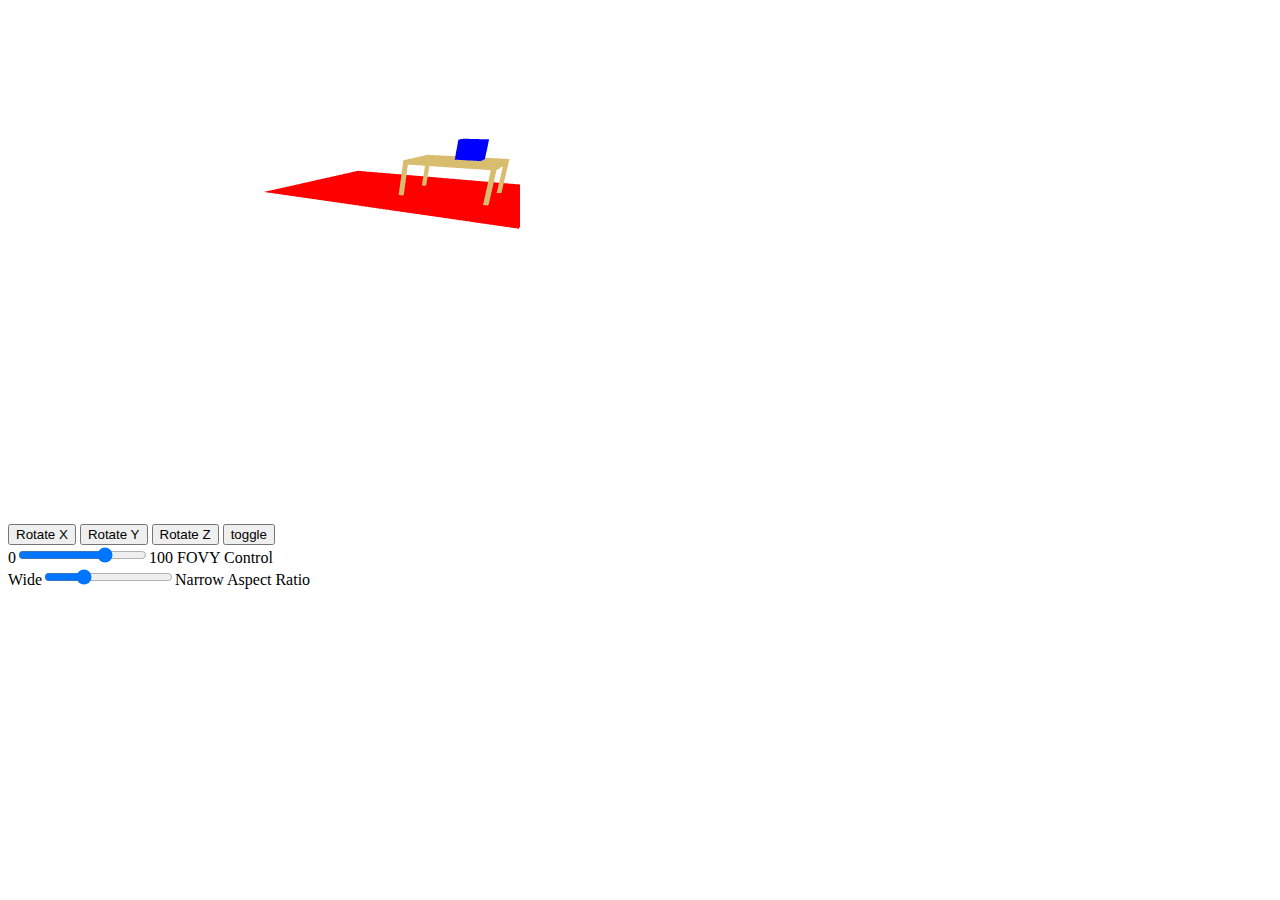
<file: JavaScript WEBGL Projects/3D Table Rotation/A3_Rotation.html>
﻿<!DOCTYPE HTML>
<html lang="en">
<head>
<title>Transformation Example with Floor</title>
<meta charset="utf-8">
<script id="vertex-shader" type="x-shader/x-vertex">
  attribute vec3 aVertexPosition;
  attribute vec4 aVertexColor;

  uniform mat4 uMVMatrix;
  uniform mat4 uPMatrix;

  varying vec4 vColor;
  
  uniform vec3 theta;


  void main() {
  
  // Compute the sines and cosines of theta for each of
        //   the three axes in one computation.
        vec3 angles = radians( theta );
        vec3 c = cos( angles );
        vec3 s = sin( angles );

        // Remeber: thse matrices are column-major
        mat4 rx = mat4( 1.0,  0.0,  0.0, 0.0,
						0.0,  c.x,  s.x, 0.0,
						0.0, -s.x,  c.x, 0.0,
						0.0,  0.0,  0.0, 1.0 );

        mat4 ry = mat4( c.y, 0.0, -s.y, 0.0,
						0.0, 1.0,  0.0, 0.0,
						s.y, 0.0,  c.y, 0.0,
						0.0, 0.0,  0.0, 1.0 );


        mat4 rz = mat4( c.z,  s.z, 0.0, 0.0,
					   -s.z,  c.z, 0.0, 0.0,
						0.0,  0.0, 1.0, 0.0,
						0.0,  0.0, 0.0, 1.0 );
       
        
        vColor = aVertexColor;
  
		gl_Position =  uPMatrix * uMVMatrix * rz * rx * ry * vec4(aVertexPosition, 1.0);
		//gl_Position.z = -gl_Position.z;
    
  }
</script>


<script id="fragment-shader" type="x-shader/x-fragment">
  precision mediump float;

  varying vec4 vColor;
  void main() {
    gl_FragColor = vColor;
  }
</script>

<script type="text/javascript" src="Common/webgl-utils.js"></script>
<script type="text/javascript" src="Common/webgl-debug.js"></script>
<script type="text/javascript" src="Common/initShaders.js"></script>
<script type="text/javascript" src="Common/glMatrix.js"></script>
<script type="text/javascript" src="A3_Rotation.js"></script>
</head>
<body>
<canvas id="gl-canvas" width="512" height="512">
Oops ... your browser doesn't support the HTML5 canvas element
</canvas>
<br />
    <button id="xButton">Rotate X</button>
    <button id="yButton">Rotate Y</button>
    <button id="zButton">Rotate Z</button>
    <button id="toggle">toggle</button>

<br/>
    0<input type="range" min="0" max="100" value="70" id="FOVY">100  FOVY Control
<br/>
    Wide<input type="range" min="0.5" max="4" value="1" id="AspectRatio">Narrow Aspect Ratio

</body>
</html>
</file>
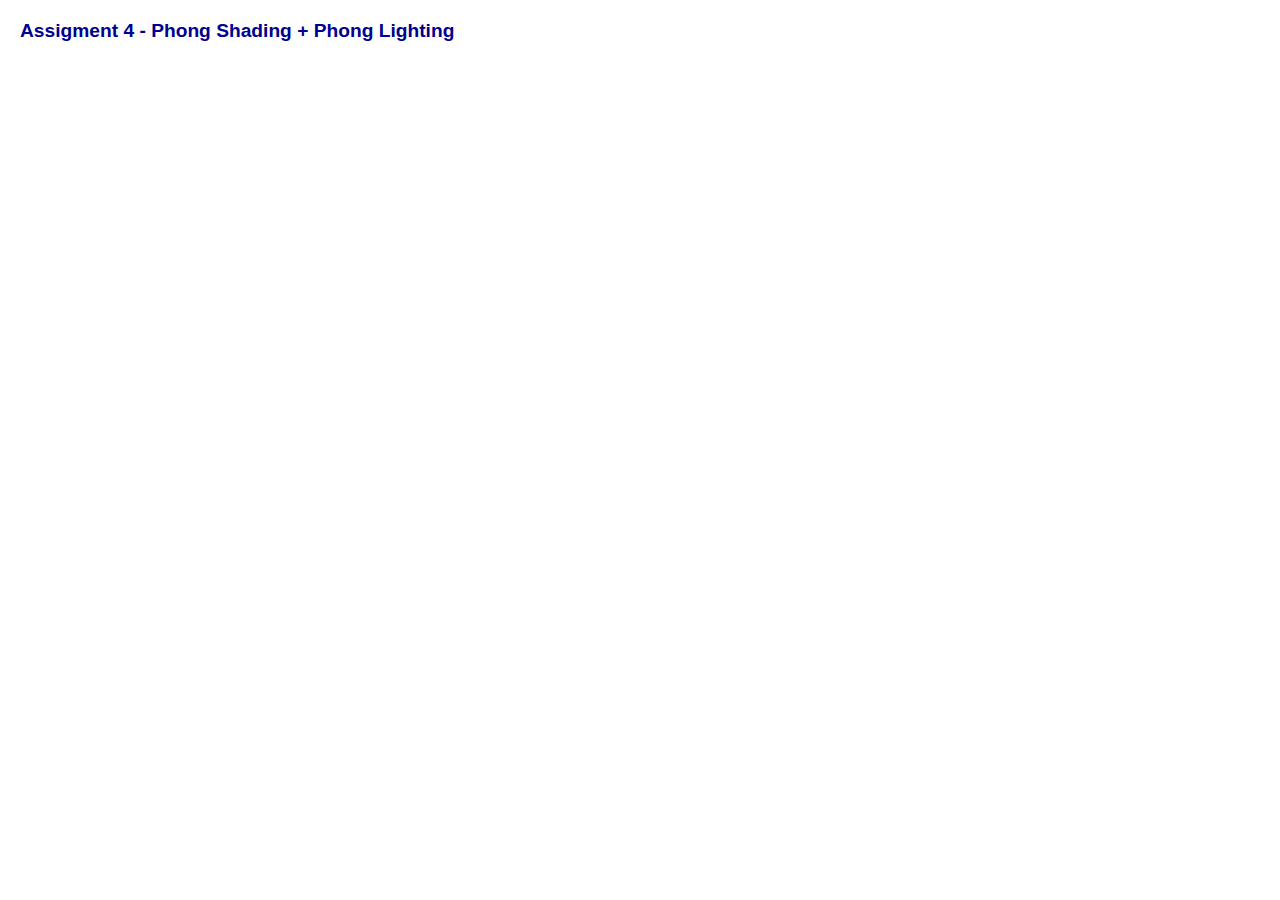
<file: JavaScript WEBGL Projects/3D Table Textures/Assigment5.html>
<!DOCTYPE html>

<head>
    <title>Assignment 5 - Ivan Echavarria- Texture</title>
    <meta http-equiv='content-type' content='text/html; charset=ISO-8859-1'>
    <!-- CSS Styles //-->
    <link href='Common/css/style.css' type='text/css' rel='stylesheet'>
    <link href='Common/css/desert.css' type='text/css' rel='stylesheet' />
    <link href='Common/css/colorpicker.css' type='text/css' rel='stylesheet' />
    <link href='Common/css/jquery-ui.min.css' type='text/css' rel='stylesheet' />
    <!-- JavaScript Libraries //-->
	
    <script type="text/javascript" src="Common/js/webgl-utils.js"></script>
    <script type="text/javascript" src="Common/js/initShaders.js"></script>
    <script type='text/javascript' src='Common/js/gl-matrix-min.js'></script>
    <script type='text/javascript' src='Common/js/jquery-3.2.1.min.js'></script>
    <script type='text/javascript' src='Common/js/jquery-ui.min.js'></script>
    <script type='text/javascript' src='Common/js/prettify.js'></script>
    <script type='text/javascript' src='Common/js/utils.js'></script>
    <script type='text/javascript' src='Common/js/colorpicker.js'></script>
    <script type='text/javascript' src='Common/js/codeview.js'></script>	
	<img id="cubeTexturePic" src='./wicker_256.jpg' style='display:none' />
	<img id="tableTexturePic" src='./wood_128x128.jpg' style='display:none'/>
	<img id="floorTexturePic" src='./wood_floor_256.jpg' style='display:none'/>
    <script id="vertex-shader" type="x-shader/x-vertex">		
	//

    attribute vec4 vPosition;
    attribute vec4 vNormal;
	
	attribute vec2 aTextureCoordinates;
	varying vec2 vTextureCoordinates;

    varying vec4 vFinalColor;
	

    uniform mat4 normalMatrix;
    uniform mat4 modelViewMatrix;
    uniform mat4 projectionMatrix;

   varying vec3 vEyeVec;
   varying vec3 varNormal;
   
   uniform vec3 theta;


    void
    main()
    {
      //Transformed vertex position
      vec4 vertex = modelViewMatrix * vPosition;

       //Transformed normal position
       varNormal = vec3(normalMatrix * vNormal);
       //Vector Eye
       vEyeVec = -vec3(vertex);
        //Final vertex position	   
       gl_Position = projectionMatrix * modelViewMatrix * vPosition;
	   gl_Position.y = -gl_Position.y;
	   vTextureCoordinates = aTextureCoordinates;
    }
    </script>

    <script id="fragment-shader" type="x-shader/x-fragment">
    #ifdef GL_ES
    precision highp float;
    #endif

	varying vec2 vTextureCoordinates;
	
	uniform sampler2D uSampler;
	
    uniform float uShininess;        //shininess
    uniform vec3 uLightDirection;  //light direction

    uniform vec4 uLightAmbient;      //light ambient property
    uniform vec4 uLightDiffuse;      //light diffuse property
    uniform vec4 uLightSpecular;     //light specular property

    uniform vec4 uMaterialAmbient;  //object ambient property
    uniform vec4 uMaterialDiffuse;   //object diffuse property
    uniform vec4 uMaterialSpecular;  //object specular property

    varying vec3 varNormal;
    varying vec3 vEyeVec;

    void main(void)
    {
         vec3 L = normalize(uLightDirection);
         vec3 N = normalize(varNormal);

         //Lambert's cosine law
         float lambertTerm = dot(N,-L);

         //Ambient Term
         vec4 Ia = uLightAmbient * uMaterialAmbient;

         //Diffuse Term
         vec4 Id = vec4(0.0,0.0,0.0,1.0);

         //Specular Term
         vec4 Is = vec4(0.0,0.0,0.0,1.0);

         if(lambertTerm > 0.0) //only if lambertTerm is positive
         {
              Id = uLightDiffuse * uMaterialDiffuse * lambertTerm; //add diffuse term

              vec3 E = normalize(vEyeVec);
              vec3 R = reflect(L, N);
              float specular = pow( max(dot(R, E), 0.0), uShininess);

              Is = uLightSpecular * uMaterialSpecular * specular; //add specular term
         }

         //Final color
         vec4 finalColor = Ia + Id + Is;
         finalColor.a = 1.0;

         gl_FragColor = finalColor * texture2D(uSampler, vTextureCoordinates);
    }
    </script>
    <script id='code-js' type="text/javascript">
        "use strict";

        var program;
        var canvas;
        var gl;
        var vBuffer, nBuffer;
        var clearColor = [0.0, 0.0, 0.0, 1.0];

        	
		var cubeVerticesBuffer;
		var cubeIndicesBuffer; 
		var cubeNormalsBuffer; 
		var cubeVertices;   
		var cubeIndices;
		var cubeNormals;
		
		var tableTopVerticesBuffer;
		var tableTopIndicesBuffer;
		var tableTopNormalsBuffer;
		var tableTopVertices;
		var tableTopIndices;
		var tableTopNormals; 

		var tableLegOneVerticesBuffer;
		var tableLegOneIndicesBuffer;
		var tableLegOneNormalsBuffer;
		var tableLegOneVertices;
		var tableLegOneIndices;
		var tableLegOneNormals;
		
		var tableLegTwoVerticesBuffer;
		var tableLegTwoIndicesBuffer;
		var tableLegTwoNormalsBuffer;
		var tableLegTwoVertices;
		var tableLegTwoIndices;
		var tableLegTwoNormals;
		
		var tableLegThreeVerticesBuffer;
		var tableLegThreeIndicesBuffer;
		var tableLegThreeNormalsBuffer;
		var tableLegThreeVertices;
		var tableLegThreeIndices;
		var tableLegThreeNormals;
		
		var tableLegFourVerticesBuffer;
		var tableLegFourIndicesBuffer;
		var tableLegFourNormalsBuffer;
		var tableLegFourVertices;
		var tableLegFourIndices;
		var tableLegFourNormals;
		
		var floorVerticesBuffer;
		var floorIndicesBuffer;
		var floorNormalsBuffer;
		var floorVertices;
		var floorIndices;
		var floorNormals;
		
			
        var index = 0;
	
		var cubeTexture;
		var tableTexture;
		var floortexture;
		
		var cubeVertexTextureCoordinates;
	
        var eye = [-8, 5.0, -10];
        const at = [0.0, 0.0, 0.0];
        const up = [0.0, -1.0, 0.0];

        var near = 0.1;
        var far = 10000;
        var radius = 5.0;
        var theta = 0.0;
        var phi = 0.0;
        var dr = 5.0 * Math.PI / 180.0;

        var left = -3.0;
        var right = 3.0;
        var ytop = 3.0;
        var bottom = -3.0;

        var fovy = 45.0;  // Field-of-view in Y direction angle (in degrees)
        var aspect = 1.0;

        var angle = 0;
		
		var xAxis = 0;
		var yAxis = 1;
		var zAxis = 0;

		var axis = 1;

		var toggle = true;

        var modelViewMatrix, projectionMatrix, normalMatrix;

        var lightDirection = [1.0, -1.0, -1.0];
        var lightDiffuse = [1.0, 1.0, 1.0, 1.0];
        var materialDiffuse = [0.5, 0.8, 0.0, 1.0];

		function configureTexture(cubeImage , tableImage, floorImage) {
		//Cube texture setup
            program.cubeTexture = gl.createTexture();
            gl.bindTexture(gl.TEXTURE_2D, program.cubeTexture);
            gl.pixelStorei(gl.UNPACK_FLIP_Y_WEBGL, true);
            gl.texImage2D(gl.TEXTURE_2D, 0, gl.RGB,
                gl.RGB, gl.UNSIGNED_BYTE, cubeImage);
            gl.generateMipmap(gl.TEXTURE_2D);
            gl.texParameteri(gl.TEXTURE_2D, gl.TEXTURE_MIN_FILTER,
                gl.NEAREST_MIPMAP_LINEAR);
            gl.texParameteri(gl.TEXTURE_2D, gl.TEXTURE_MAG_FILTER, gl.NEAREST);

            gl.bindTexture(gl.TEXTURE_2D, null);		

		//Table texture setup	
			
			program.tableTexture = gl.createTexture();
			gl.bindTexture(gl.TEXTURE_2D, program.tableTexture);
			gl.pixelStorei(gl.UNPACK_FLIP_Y_WEBGL, true);
            gl.texImage2D(gl.TEXTURE_2D, 0, gl.RGB,
                gl.RGB, gl.UNSIGNED_BYTE, tableImage);
            gl.generateMipmap(gl.TEXTURE_2D);
            gl.texParameteri(gl.TEXTURE_2D, gl.TEXTURE_MIN_FILTER,
                gl.NEAREST_MIPMAP_LINEAR);
            gl.texParameteri(gl.TEXTURE_2D, gl.TEXTURE_MAG_FILTER, gl.NEAREST);

            gl.bindTexture(gl.TEXTURE_2D, null);
			
		//Floor texture setup	
		
			program.floortexture = gl.createTexture();
			gl.bindTexture(gl.TEXTURE_2D, program.floortexture);
			gl.pixelStorei(gl.UNPACK_FLIP_Y_WEBGL, true);
            gl.texImage2D(gl.TEXTURE_2D, 0, gl.RGB,
                gl.RGB, gl.UNSIGNED_BYTE, floorImage);
            gl.generateMipmap(gl.TEXTURE_2D);
            gl.texParameteri(gl.TEXTURE_2D, gl.TEXTURE_MIN_FILTER,
                gl.NEAREST_MIPMAP_LINEAR);
            gl.texParameteri(gl.TEXTURE_2D, gl.TEXTURE_MAG_FILTER, gl.NEAREST);

            gl.bindTexture(gl.TEXTURE_2D, null);
        }
		
		 

        /**
        * This function generates data and creates the buffers
        */
        function initBuffers() {
            			
				cubeVertices = [

				   // Front face

				   1.0, 3.5,  1.0, //v0 

				  -1.0,  3.5,  1.0, //v1

				  -1.0, 2.5,  1.0, //v2

				   1.0, 2.5,  1.0, //v3



				   // Back face

				   1.0,  3.5, -1.0, //v4

				  -1.0,  3.5, -1.0, //v5

				  -1.0, 2.5, -1.0, //v6

				   1.0, 2.5, -1.0, //v7



				   // Left face

				  -1.0,  3.5,  1.0, //v8

				  -1.0,  3.5, -1.0, //v9

				  -1.0, 2.5, -1.0, //v10

				  -1.0, 2.5,  1.0, //v11



				   // Right face

				   1.0,  3.5,  1.0, //12

				   1.0, 2.5,  1.0, //13

				   1.0, 2.5, -1.0, //14

				   1.0,  3.5, -1.0, //15



					// Top face

					1.0,  3.5,  1.0, //v16

					1.0,  3.5, -1.0, //v17

				   -1.0,  3.5, -1.0, //v18

				   -1.0,  3.5,  1.0, //v19



					// Bottom face

					1.0, 2.5,  1.0, //v20

					1.0, 2.5, -1.0, //v21

				   -1.0, 2.5, -1.0, //v22

				   -1.0, 2.5,  1.0, //v23

			  ];
			
				cubeIndices = [

					0, 1, 2,      0, 2, 3,    // Front face

					4, 6, 5,      4, 7, 6,    // Back face

					8, 9, 10,     8, 10, 11,  // Left face

					12, 13, 14,   12, 14, 15, // Right face

					16, 17, 18,   16, 18, 19, // Top face

					20, 22, 21,   20, 23, 22  // Bottom face

				];
				
				tableTopVertices = [
				// Front face

					2.5, 2.5, 2.5, //v0

					-2.5, 2.5, 2.5, //v1

					-2.5, 2.0, 2.5, //v2

					2.5, 2.0, 2.5, //v3



					// Back face

					2.5, 2.5, -2.5, //v4 --

					-2.5, 2.5, -2.5, //v5

					-2.5, 2.0, -2.5, //v6

					2.5, 2.0, -2.5, //v7 --



					// Left face

					-2.5, 2.5, 2.5, //v8

					-2.5, 2.5, -2.5, //v9

					-2.5, 2.0, -2.5, //v10

					-2.5, 2.0, 2.5, //v11



					// Right face

					2.5, 2.5, 2.5, //12

					2.5, 2.5, -2.5, //13 --

					2.5, 2.0, -2.5, //14 --

					2.5, 2.0, 2.5, //15



					// Top face

					2.5, 2.5, -2.5, //v16

					-2.5, 2.5, -2.5, //v17

					-2.5, 2.5, 2.5, //v18

					2.5, 2.5, 2.5, //v19



					// Bottom face

					 2.5, 2.0, -2.5, //v20

					-2.5, 2.0, -2.5, //v21 --

					-2.5, 2.0, 2.5, //v22

					 2.5, 2.0, 2.5, //v23 
					];
					
				tableLegOneVertices = [// Front face

						-2.5, 2.0, -2.5, //v0 --

						-2.0, 2.0, -2.5, //v1

						-2.0, 0.0, -2.5, //v2

						-2.5, 0.0, -2.5, //v3



						// Back face

						-2.5, 2.0, -2.0, //v0

						-2.0, 2.0, -2.0, //v1

						-2.0, 0.0, -2.0, //v2

						-2.5, 0.0, -2.0, //v3



						// Left face

						-2.0, 2.0, -2.5, //v0

						-2.0, 2.0, -2.0, //v1
					
						-2.0, 0.0, -2.0, //v2

						-2.0, 0.0, -2.5, //v3



						// Right face

						-2.5, 2.0, -2.0, //12

						-2.5, 2.0, -2.5,//13

						-2.5, 0.0, -2.5,  //14

						-2.5, 0.0, -2.0, //15



						// Top face

						-2.0, 2.0, -2.5, //v16

						-2.5, 2.0, -2.5, //v17

						-2.5, 2.0, -2.0, //v18

						-2.0, 2.0, -2.0, //v19



						// Bottom face

						-2.0, 0.0, -2.5, //v20

						-2.5, 0.0, -2.5, //v21

						-2.5, 0.0, -2.0, //v22

						-2.0, 0.0, -2.0, //v23
						];

				tableLegTwoVertices = [
				// Front face

						-2.0, 2.0, 2.5, //v0

						-2.5, 2.0, 2.5, //v1

						-2.5, 0.0, 2.5, //v2

						-2.0, 0.0, 2.5, //v3



						// Back face

						-2.0, 2.0, 2.0, //v4

						-2.5, 2.0, 2.0, //v5

						-2.5, 0.0, 2.0, //v6

						-2.0, 0.0, 2.0, //v7



						// Left face

						-2.5, 2.0, 2.5, //v8

						-2.5, 2.0, 2.0, //v9

						-2.5, 0.0, 2.0, //v10

						-2.5, 0.0, 2.5, //v11



						// Right face

						-2.0, 2.0, 2.0, //12

						-2.0, 2.0, 2.5,//13

						-2.0, 0.0, 2.5,  //14

						-2.0, 0.0, 2.0, //15



						// Top face

						-2.0, 2.0, 2.0, //v16

						-2.5, 2.0, 2.0, //v17

						-2.5, 2.0, 2.5, //v18

						-2.0, 2.0, 2.5, //v19



						// Bottom face

						-2.0, 0.0, 2.0, //v20

						-2.5, 0.0, 2.0, //v21

						-2.5, 0.0, 2.5, //v22

						-2.0, 0.0, 2.5, //v23
						];
				
			tableLegThreeVertices = [
						// Front face

					2.5, 2.0, 2.5, //v0

					2.0, 2.0, 2.5, //v1

					2.0, 0.0, 2.5, //v2

					2.5, 0.0, 2.5, //v3



					// Back face

					2.5, 2.0, 2.0, //v4

					2.0, 2.0, 2.0, //v5

					2.0, 0.0, 2.0, //v6

					2.5, 0.0, 2.0, //v7



					// Left face

					2.0, 2.0, 2.5, //v8

					2.0, 2.0, 2.0, //v9

					2.0, 0.0, 2.0, //v10

					2.0, 0.0, 2.5, //v11



					// Right face

					2.5, 2.0, 2.0, //12

					2.5, 2.0, 2.5,//13

					2.5, 0.0, 2.5,  //14

					2.5, 0.0, 2.0, //15



					// Top face

					2.5, 2.0, 2.5, //v16

					2.5, 2.0, 2.0, //v17

					2.0, 2.0, 2.0, //v18

					2.0, 2.0, 2.5, //v19



					// Bottom face

					2.5, 0.0, 2.5, //v20

					2.5, 0.0, 2.0, //v21

					2.0, 0.0, 2.0, //v22

					2.0, 0.0, 2.5, //v23
					];
				
			tableLegFourVertices = [
							// Front face

						2.5, 2.0, -2.0, //v0

						2.0, 2.0, -2.0, //v1

						2.0, 0.0, -2.0, //v2

						2.5, 0.0, -2.0, //v3



						// Back face

						2.5, 2.0, -2.5, //v4

						2.0, 2.0, -2.5, //v5

						2.0, 0.0, -2.5, //v6

						2.5, 0.0, -2.5, //v7



						// Left face

						2.0, 2.0, -2.0, //v8

						2.0, 2.0, -2.5, //v9

						2.0, 0.0, -2.5, //v10

						2.0, 0.0, -2.0, //v11



						// Right face

						2.5, 2.0, -2.5, //12

						2.5, 2.0, -2.0,//13

						2.5, 0.0, -2.0,  //14

						2.5, 0.0, -2.5, //15



						// Top face

						2.5, 2.0, -2.0, //v16

						2.5, 2.0, -2.5, //v17

						2.0, 2.0, -2.5, //v18

						2.0, 2.0, -2.0, //v19



						// Bottom face

						2.5, 0.0, -2.0, //v20

						2.5, 0.0, -2.5, //v21

						2.0, 0.0, -2.5, //v22

						2.0, 0.0, -2.0 //v23
						];
						
			floorVertices = [
			// Plane in y=0
						
					  // Front face

					5.0, 0.0, 5.0, //v0

					-5.0, 0.0, 5.0, //v1

					-5.0, 0.0, 5.0, //v2

					5.0, 0.0, 5.0, //v3



					// Back face

					5.0, 0.0, -5.0, //v4

					-5.0, 0.0, -5.0, //v5

					-5.0, 0.0, -5.0, //v6

					5.0, 0.0, -5.0, //v7



					// Left face

					-5.0, 0.0, 5.0, //v8

					-5.0, 0.0, -5.0, //v9

					-5.0, 0.0, -5.0, //v10

					-5.0, 0.0, 5.0, //v11



					// Right face

					5.0, 0.0, -5.0, //12

					5.0, 0.0, 5.0, //13

					5.0, 0.0, 5.0, //14

					5.0, 0.0, -5.0, //15



					// Top face

					5.0, 0.0, -5.0, //v16

					-5.0, 0.0, -5.0, //v17

					-5.0, 0.0, 5.0, //v18

					5.0, 0.0, 5.0, //v19



					// Bottom face

					 5.0, 0.0, -5.0, //v20

					-5.0, 0.0, -5.0, //v21

					-5.0, 0.0, 5.0, //v22

					 5.0, 0.0, 5.0 //v23 
					   
					  ];
					  
				cubeVertexTextureCoordinates = [
                1.0, 0.0,
                1.0, 1.0,  ///Add right vertices
                0.0, 1.0,
                0.0, 0.0,
				1.0, 0.0,
                1.0, 1.0,  ///Add right vertices
                0.0, 1.0,
                0.0, 0.0,
				1.0, 0.0,
                1.0, 1.0,  ///Add right vertices
                0.0, 1.0,
                0.0, 0.0,
				1.0, 0.0,
                1.0, 1.0,  ///Add right vertices
                0.0, 1.0,
                0.0, 0.0,
				1.0, 0.0,
                1.0, 1.0,  ///Add right vertices
                0.0, 1.0,
                0.0, 0.0,
				1.0, 0.0,
                1.0, 1.0,  ///Add right vertices
                0.0, 1.0,
                0.0, 0.0,
				1.0, 0.0,
                1.0, 1.0,  ///Add right vertices
                0.0, 1.0,
                0.0, 0.0,
				1.0, 0.0,
                1.0, 1.0,  ///Add right vertices
                0.0, 1.0,
                0.0, 0.0,
				1.0, 0.0,
                1.0, 1.0,  ///Add right vertices
                0.0, 1.0,
                0.0, 0.0,
				1.0, 0.0,
                1.0, 1.0,  ///Add right vertices
                0.0, 1.0,
                0.0, 0.0,
				1.0, 0.0,
                1.0, 1.0,  ///Add right vertices
                0.0, 1.0,
                0.0, 0.0,
				1.0, 0.0,
                1.0, 1.0,  ///Add right vertices
                0.0, 1.0,
                0.0, 0.0
            ];
					  	
								
			tableTopIndices = cubeIndices;
			tableLegOneIndices = cubeIndices;
			tableLegTwoIndices = cubeIndices;
			tableLegThreeIndices = cubeIndices;
			tableLegFourIndices = cubeIndices;
			floorIndices = cubeIndices;

			cubeNormals = utils.calculateNormals(cubeVertices, cubeIndices);
			
			cubeVerticesBuffer = gl.createBuffer();
			gl.bindBuffer(gl.ARRAY_BUFFER, cubeVerticesBuffer);
			gl.bufferData(gl.ARRAY_BUFFER, new Float32Array(cubeVertices), gl.STATIC_DRAW);

			cubeNormalsBuffer = gl.createBuffer();
			gl.bindBuffer(gl.ARRAY_BUFFER, cubeNormalsBuffer);
			gl.bufferData(gl.ARRAY_BUFFER, new Float32Array(cubeNormals), gl.STATIC_DRAW);

			cubeIndicesBuffer = gl.createBuffer();
			gl.bindBuffer(gl.ELEMENT_ARRAY_BUFFER, cubeIndicesBuffer);
			gl.bufferData(gl.ELEMENT_ARRAY_BUFFER, new Uint16Array(cubeIndices), gl.STATIC_DRAW);

			gl.bindBuffer(gl.ARRAY_BUFFER, null);
			gl.bindBuffer(gl.ELEMENT_ARRAY_BUFFER, null);
			
			//Table top setup			
			tableTopNormals = utils.calculateNormals(tableTopVertices, tableTopIndices);
			
			tableTopVerticesBuffer = gl.createBuffer();
			gl.bindBuffer(gl.ARRAY_BUFFER, tableTopVerticesBuffer);
			gl.bufferData(gl.ARRAY_BUFFER, new Float32Array(tableTopVertices), gl.STATIC_DRAW);
			
			tableTopNormalsBuffer = gl.createBuffer();
			gl.bindBuffer(gl.ARRAY_BUFFER, tableTopNormalsBuffer);
			gl.bufferData(gl.ARRAY_BUFFER, new Float32Array(tableTopNormals), gl.STATIC_DRAW);
			
		    tableTopIndicesBuffer = gl.createBuffer();
			gl.bindBuffer(gl.ELEMENT_ARRAY_BUFFER, tableTopIndicesBuffer);
			gl.bufferData(gl.ELEMENT_ARRAY_BUFFER, new Uint16Array(tableTopIndices), gl.STATIC_DRAW);
			
			gl.bindBuffer(gl.ARRAY_BUFFER, null);
			gl.bindBuffer(gl.ELEMENT_ARRAY_BUFFER, null);
			
			// Leg one setup
			tableLegOneNormals = utils.calculateNormals(tableLegOneVertices, tableLegOneIndices);
			
			tableLegOneVerticesBuffer = gl.createBuffer();
			gl.bindBuffer(gl.ARRAY_BUFFER, tableLegOneVerticesBuffer);
			gl.bufferData(gl.ARRAY_BUFFER, new Float32Array(tableLegOneVertices), gl.STATIC_DRAW);
			
			tableLegOneNormalsBuffer = gl.createBuffer();
			gl.bindBuffer(gl.ARRAY_BUFFER, tableLegOneNormalsBuffer);
			gl.bufferData(gl.ARRAY_BUFFER, new Float32Array(tableLegOneNormals), gl.STATIC_DRAW);
			
		    tableLegOneIndicesBuffer = gl.createBuffer();
			gl.bindBuffer(gl.ELEMENT_ARRAY_BUFFER, tableLegOneIndicesBuffer);
			gl.bufferData(gl.ELEMENT_ARRAY_BUFFER, new Uint16Array(tableLegOneIndices), gl.STATIC_DRAW);
			
			gl.bindBuffer(gl.ARRAY_BUFFER, null);
			gl.bindBuffer(gl.ELEMENT_ARRAY_BUFFER, null);
			
			//Leg two setup
			
			tableLegTwoNormals = utils.calculateNormals(tableLegTwoVertices, tableLegTwoIndices);
			
			tableLegTwoVerticesBuffer = gl.createBuffer();
			gl.bindBuffer(gl.ARRAY_BUFFER, tableLegTwoVerticesBuffer);
			gl.bufferData(gl.ARRAY_BUFFER, new Float32Array(tableLegTwoVertices), gl.STATIC_DRAW);
			
			tableLegTwoNormalsBuffer = gl.createBuffer();
			gl.bindBuffer(gl.ARRAY_BUFFER, tableLegTwoNormalsBuffer);
			gl.bufferData(gl.ARRAY_BUFFER, new Float32Array(tableLegTwoNormals), gl.STATIC_DRAW);
			
		    tableLegTwoIndicesBuffer = gl.createBuffer();
			gl.bindBuffer(gl.ELEMENT_ARRAY_BUFFER, tableLegTwoIndicesBuffer);
			gl.bufferData(gl.ELEMENT_ARRAY_BUFFER, new Uint16Array(tableLegTwoIndices), gl.STATIC_DRAW);
			
			gl.bindBuffer(gl.ARRAY_BUFFER, null);
			gl.bindBuffer(gl.ELEMENT_ARRAY_BUFFER, null);
			
			//Leg Three Setup
			
			tableLegThreeNormals = utils.calculateNormals(tableLegThreeVertices, tableLegThreeIndices);
			
			tableLegThreeVerticesBuffer = gl.createBuffer();
			gl.bindBuffer(gl.ARRAY_BUFFER, tableLegThreeVerticesBuffer);
			gl.bufferData(gl.ARRAY_BUFFER, new Float32Array(tableLegThreeVertices), gl.STATIC_DRAW);
			
			tableLegThreeNormalsBuffer = gl.createBuffer();
			gl.bindBuffer(gl.ARRAY_BUFFER, tableLegThreeNormalsBuffer);
			gl.bufferData(gl.ARRAY_BUFFER, new Float32Array(tableLegThreeNormals), gl.STATIC_DRAW);
			
		    tableLegThreeIndicesBuffer = gl.createBuffer();
			gl.bindBuffer(gl.ELEMENT_ARRAY_BUFFER, tableLegThreeIndicesBuffer);
			gl.bufferData(gl.ELEMENT_ARRAY_BUFFER, new Uint16Array(tableLegThreeIndices), gl.STATIC_DRAW);
			
			gl.bindBuffer(gl.ARRAY_BUFFER, null);
			gl.bindBuffer(gl.ELEMENT_ARRAY_BUFFER, null);
			
			//Leg Four setup
			
			tableLegFourNormals = utils.calculateNormals(tableLegFourVertices, tableLegFourIndices);
			
			tableLegFourVerticesBuffer = gl.createBuffer();
			gl.bindBuffer(gl.ARRAY_BUFFER, tableLegFourVerticesBuffer);
			gl.bufferData(gl.ARRAY_BUFFER, new Float32Array(tableLegFourVertices), gl.STATIC_DRAW);
			
			tableLegFourNormalsBuffer = gl.createBuffer();
			gl.bindBuffer(gl.ARRAY_BUFFER, tableLegFourNormalsBuffer);
			gl.bufferData(gl.ARRAY_BUFFER, new Float32Array(tableLegFourNormals), gl.STATIC_DRAW);
			
		    tableLegFourIndicesBuffer = gl.createBuffer();
			gl.bindBuffer(gl.ELEMENT_ARRAY_BUFFER, tableLegFourIndicesBuffer);
			gl.bufferData(gl.ELEMENT_ARRAY_BUFFER, new Uint16Array(tableLegFourIndices), gl.STATIC_DRAW);
			
			gl.bindBuffer(gl.ARRAY_BUFFER, null);
			gl.bindBuffer(gl.ELEMENT_ARRAY_BUFFER, null);
			
			// Floor Setup
			
			floorNormals = utils.calculateNormals(floorVertices, floorIndices);
			
			floorVerticesBuffer = gl.createBuffer();
			gl.bindBuffer(gl.ARRAY_BUFFER, floorVerticesBuffer);
			gl.bufferData(gl.ARRAY_BUFFER, new Float32Array(floorVertices), gl.STATIC_DRAW);
			
			floorNormalsBuffer = gl.createBuffer();
			gl.bindBuffer(gl.ARRAY_BUFFER, floorNormalsBuffer);
			gl.bufferData(gl.ARRAY_BUFFER, new Float32Array(floorNormals), gl.STATIC_DRAW);
			
		    floorIndicesBuffer = gl.createBuffer();
			gl.bindBuffer(gl.ELEMENT_ARRAY_BUFFER, floorIndicesBuffer);
			gl.bufferData(gl.ELEMENT_ARRAY_BUFFER, new Uint16Array(floorIndices), gl.STATIC_DRAW);
			
			gl.bindBuffer(gl.ARRAY_BUFFER, null);
			gl.bindBuffer(gl.ELEMENT_ARRAY_BUFFER, null);
			
			//Texture buffers Cube
			program.cubeVertexTextureCoordinateBuffer = gl.createBuffer();
			gl.bindBuffer(gl.ARRAY_BUFFER, program.cubeVertexTextureCoordinateBuffer);
			gl.bufferData(gl.ARRAY_BUFFER, new Float32Array(cubeVertexTextureCoordinates),
                gl.STATIC_DRAW);
			
			//Texture Buffer Table
			program.TableVertexTextureCoordinateBuffer = gl.createBuffer();
			gl.bindBuffer(gl.ARRAY_BUFFER, program.TableVertexTextureCoordinateBuffer);
			gl.bufferData(gl.ARRAY_BUFFER, new Float32Array(cubeVertexTextureCoordinates),
                gl.STATIC_DRAW);
				
			// Texture buffer floor
			program.floorVertexTextureCoordinateBuffer = gl.createBuffer();
			gl.bindBuffer(gl.ARRAY_BUFFER, program.floorVertexTextureCoordinateBuffer);
			gl.bufferData(gl.ARRAY_BUFFER, new Float32Array(cubeVertexTextureCoordinates),
                gl.STATIC_DRAW);
						
			program.FLOOR_VERTEX_TEX_COORD_BUF_ITEM_SIZE = 2;
            program.FLOOR_VERTEX_TEX_COORD_BUF_NUM_ITEMS = 24;
			
        }

        /**
        * The program contains a series of instructions that tell the Graphic Processing Unit (GPU)
        * what to do with every vertex and fragment that we pass it.
        * The vertex shader and the fragment shader together are called the program.
        */
        function initProgram() {
            program = initShaders(gl, "vertex-shader", "fragment-shader");
            gl.useProgram(program);

            program.vPosition = gl.getAttribLocation(program, "vPosition");
            program.modelViewMatrix = gl.getUniformLocation(program, "modelViewMatrix");
            program.projectionMatrix = gl.getUniformLocation(program, "projectionMatrix");
            program.vNormal = gl.getAttribLocation(program, "vNormal");
            program.normalMatrix = gl.getUniformLocation(program, "normalMatrix");

            program.uMaterialAmbient = gl.getUniformLocation(program, "uMaterialAmbient");
            program.uMaterialDiffuse = gl.getUniformLocation(program, "uMaterialDiffuse");
            program.uMaterialSpecular = gl.getUniformLocation(program, "uMaterialSpecular");
            program.uShininess = gl.getUniformLocation(program, "uShininess");
            program.uLightAmbient = gl.getUniformLocation(program, "uLightAmbient");
            program.uLightDiffuse = gl.getUniformLocation(program, "uLightDiffuse");
            program.uLightSpecular = gl.getUniformLocation(program, "uLightSpecular");
            program.uLightDirection = gl.getUniformLocation(program, "uLightDirection");
			//Texture
			program.vertexTextureAttributeLoc = gl.getAttribLocation(program, "aTextureCoordinates");
			program.uniformSamplerLoc = gl.getUniformLocation(program, "uSampler");
        }
		
		function initTextures() {
            //alternately
            //loadImageForTexture("SA2011_black.gif", texture)
			var imageCube = document.getElementById("cubeTexturePic");
			var imageTable = document.getElementById("tableTexturePic");
			var imageFloor = document.getElementById("floorTexturePic");			
			
            configureTexture(imageCube,imageTable,imageFloor);
        }


        window.onload = function init() {
            canvas = document.getElementById("gl-canvas");		
			
            gl = WebGLUtils.setupWebGL(canvas);
            if (!gl) { alert("WebGL isn't available"); }
            gl.viewport(0, 0, canvas.width, canvas.height);

            //Initializes the program (shaders)
            initProgram();
            //Initializes the buffers that we are going to use
            initBuffers();
            //Initializes lights
            initLights();
			//Load Texture	
			initTextures();
            //Renders the scene!
			renderLoop();
			
			  document.getElementById("xButton").onclick = function () {
				xAxis = 1;
				yAxis = 0;
				zAxis = 0;
			};
			document.getElementById("yButton").onclick = function () {
				xAxis = 0;
				yAxis = 1;
				zAxis = 0;
			};
			document.getElementById("zButton").onclick = function () {
				xAxis = 0;
				yAxis = 0;
				zAxis = 1;
			};

			document.getElementById("toggle").onclick = function () {

				if(toggle)
					toggle = false;
				else
				{
					toggle = true;
					renderLoop();
				}
			};

			document.getElementById("FOVY").oninput = function () {
				fovy = this.value;
				
			};

			document.getElementById("AspectRatio").oninput = function () {
								
				aspect = this.value;
				
			};
        }

        function initLights() {

            gl.uniform3f(program.uLightDirection, -0.25, -0.25, -0.15);
            gl.uniform4fv(program.uLightAmbient, [0.45, 0.45, 0.45, 1.0]);
            gl.uniform4fv(program.uLightDiffuse, [1.0, 1.0, 1.0, 1.0]);
            gl.uniform4fv(program.uLightSpecular, [1.0, 1.0, 1.0, 1.0]);
            gl.uniform4fv(program.uMaterialAmbient, [1.0, 1.0, 1.0, 1.0]);
            gl.uniform4fv(program.uMaterialDiffuse, [1.0, 1.0, 1.0, 1.0]);
            gl.uniform4fv(program.uMaterialSpecular, [1.0, 1.0, 1.0, 1.0]);
            gl.uniform1f(program.uShininess, 230.0);
        }
		
		function renderLoop()
		{
			if(toggle)
				requestAnimFrame(renderLoop);
			render();
			animate();
		}
		
		var lastTime = 0;
		function animate()
		{
			var timeNow = new Date().getTime();
			if (lastTime != 0) {
				var elapsed = timeNow - lastTime;
				angle += (90 * elapsed) / 10000.0;
			}
			lastTime = timeNow;
		}


        function render() {
            gl.clearColor(clearColor[0], clearColor[1], clearColor[2], clearColor[3]);

            gl.clearDepth(100.0);
            gl.enable(gl.DEPTH_TEST);
            gl.depthFunc(gl.LEQUAL);
            gl.clear(gl.COLOR_BUFFER_BIT | gl.DEPTH_BUFFER_BIT);

            //var d= vec3(0.0, 0.0, -1.5);
            //modelViewMatrix = translate(modelViewMatrix,d);
            //projectionMatrix = perspective(45, canvas.width, canvas.height, 0.1, 10000.0);
            //eye = vec3(radius * Math.sin(theta) * Math.cos(phi),
            //  radius * Math.sin(theta) * Math.sin(phi), radius * Math.cos(theta));

            gl.uniform3fv(gl.getUniformLocation(program, "eyePosition"), new Float32Array(eye));

            modelViewMatrix = mat4.create();
            projectionMatrix = mat4.create();
            normalMatrix = mat4.create();

            mat4.lookAt(modelViewMatrix, eye, at, up);
            //mat4.translate(modelViewMatrix, modelViewMatrix, [0.0, 0.0, -6.5]); //Sets the camera to a reasonable distance to view 
            mat4.rotate(modelViewMatrix, modelViewMatrix, angle * Math.PI / 180, [xAxis, yAxis, zAxis]);
			
			mat4.perspective(projectionMatrix, fovy, aspect, near, far);

            // normal matrix only really need if there is nonuniform scaling
            // it's here for generality but since there is
            // no scaling in this example we could just use modelView matrix in shaders

            normalMatrix = [
                modelViewMatrix[0], modelViewMatrix[1], modelViewMatrix[2], modelViewMatrix[3],
                modelViewMatrix[4], modelViewMatrix[5], modelViewMatrix[6], modelViewMatrix[7],
                modelViewMatrix[8], modelViewMatrix[9], modelViewMatrix[10], modelViewMatrix[11],
                0, 0, 0, 1
            ];


            gl.uniformMatrix4fv(program.modelViewMatrix, false, modelViewMatrix);
            gl.uniformMatrix4fv(program.projectionMatrix, false, projectionMatrix);
            gl.uniformMatrix4fv(program.normalMatrix, false, normalMatrix);
			
			gl.uniform1i(program.uniformSamplerLoc, 0);

            try {
			
				gl.enableVertexAttribArray(program.vPosition);
				gl.enableVertexAttribArray(program.vNormal);
				gl.enableVertexAttribArray(program.vertexTextureAttributeLoc);
				
				gl.bindBuffer(gl.ARRAY_BUFFER, cubeVerticesBuffer);
				gl.vertexAttribPointer(program.vPosition, 3, gl.FLOAT, false, 0, 0);
				
				//Texture Cube
				gl.bindBuffer(gl.ARRAY_BUFFER, program.cubeVertexTextureCoordinateBuffer);
				gl.vertexAttribPointer(program.vertexTextureAttributeLoc,
                program.FLOOR_VERTEX_TEX_COORD_BUF_ITEM_SIZE,
                gl.FLOAT, false, 0, 0);
				
				gl.activeTexture(gl.TEXTURE0);
				gl.bindTexture(gl.TEXTURE_2D, program.cubeTexture);

				gl.bindBuffer(gl.ARRAY_BUFFER, cubeNormalsBuffer);
				gl.vertexAttribPointer(program.vNormal, 3, gl.FLOAT, false, 0, 0);

				gl.bindBuffer(gl.ELEMENT_ARRAY_BUFFER, cubeIndicesBuffer);
				gl.drawElements(gl.TRIANGLES, cubeIndices.length, gl.UNSIGNED_SHORT, 0);
				gl.bindBuffer(gl.ARRAY_BUFFER, null);
				gl.bindBuffer(gl.ELEMENT_ARRAY_BUFFER, null);
								
				gl.disableVertexAttribArray(program.vertexTextureAttributeLoc);
				gl.enableVertexAttribArray(program.vertexTextureAttributeLoc);
				//Bind tabletop buffers
				
				gl.bindBuffer(gl.ARRAY_BUFFER, tableTopVerticesBuffer);
				gl.vertexAttribPointer(program.vPosition, 3, gl.FLOAT, false, 0, 0);
				
				//Texture Table
				gl.bindBuffer(gl.ARRAY_BUFFER, program.TableVertexTextureCoordinateBuffer);
				gl.vertexAttribPointer(program.vertexTextureAttributeLoc,
                program.FLOOR_VERTEX_TEX_COORD_BUF_ITEM_SIZE,
                gl.FLOAT, false, 0, 0);
				
				gl.activeTexture(gl.TEXTURE0);
				gl.bindTexture(gl.TEXTURE_2D, program.tableTexture);

				gl.bindBuffer(gl.ARRAY_BUFFER, tableTopNormalsBuffer);
				gl.vertexAttribPointer(program.vNormal, 3, gl.FLOAT, false, 0, 0);

				gl.bindBuffer(gl.ELEMENT_ARRAY_BUFFER, tableTopIndicesBuffer);
				gl.drawElements(gl.TRIANGLES, tableTopIndices.length, gl.UNSIGNED_SHORT, 0);
				//gl.drawElements(gl.LINES, indices.length, gl.UNSIGNED_SHORT,0);
				//gl.bindBuffer(gl.ARRAY_BUFFER, null);
				//gl.bindBuffer(gl.ELEMENT_ARRAY_BUFFER, null);
				
				//Bind Leg one buffers
				
				gl.bindBuffer(gl.ARRAY_BUFFER, tableLegOneVerticesBuffer);
				gl.vertexAttribPointer(program.vPosition, 3, gl.FLOAT, false, 0, 0);

				gl.bindBuffer(gl.ARRAY_BUFFER, tableLegOneNormalsBuffer);
				gl.vertexAttribPointer(program.vNormal, 3, gl.FLOAT, false, 0, 0);

				gl.bindBuffer(gl.ELEMENT_ARRAY_BUFFER, tableLegOneIndicesBuffer);
				gl.drawElements(gl.TRIANGLES, tableLegOneIndices.length, gl.UNSIGNED_SHORT, 0);
				
				// Bind Leg two buffers
						
				gl.bindBuffer(gl.ARRAY_BUFFER, tableLegTwoVerticesBuffer);
				gl.vertexAttribPointer(program.vPosition, 3, gl.FLOAT, false, 0, 0);

				gl.bindBuffer(gl.ARRAY_BUFFER, tableLegTwoNormalsBuffer);
				gl.vertexAttribPointer(program.vNormal, 3, gl.FLOAT, false, 0, 0);

				gl.bindBuffer(gl.ELEMENT_ARRAY_BUFFER, tableLegTwoIndicesBuffer);
				gl.drawElements(gl.TRIANGLES, tableLegTwoIndices.length, gl.UNSIGNED_SHORT, 0);	

				// Bind Leg Three Buffers
				
				gl.bindBuffer(gl.ARRAY_BUFFER, tableLegThreeVerticesBuffer);
				gl.vertexAttribPointer(program.vPosition, 3, gl.FLOAT, false, 0, 0);

				gl.bindBuffer(gl.ARRAY_BUFFER, tableLegThreeNormalsBuffer);
				gl.vertexAttribPointer(program.vNormal, 3, gl.FLOAT, false, 0, 0);

				gl.bindBuffer(gl.ELEMENT_ARRAY_BUFFER, tableLegThreeIndicesBuffer);
				gl.drawElements(gl.TRIANGLES, tableLegThreeIndices.length, gl.UNSIGNED_SHORT, 0);	
				
				// Bind Leg four Buffers
								
				gl.bindBuffer(gl.ARRAY_BUFFER, tableLegFourVerticesBuffer);
				gl.vertexAttribPointer(program.vPosition, 3, gl.FLOAT, false, 0, 0);

				gl.bindBuffer(gl.ARRAY_BUFFER, tableLegFourNormalsBuffer);
				gl.vertexAttribPointer(program.vNormal, 3, gl.FLOAT, false, 0, 0);

				gl.bindBuffer(gl.ELEMENT_ARRAY_BUFFER, tableLegFourIndicesBuffer);
				gl.drawElements(gl.TRIANGLES, tableLegFourIndices.length, gl.UNSIGNED_SHORT, 0);	
				
				gl.disableVertexAttribArray(program.vertexTextureAttributeLoc);
				gl.enableVertexAttribArray(program.vertexTextureAttributeLoc);
				
				// Bind floor Buffers
				
				gl.bindBuffer(gl.ARRAY_BUFFER, floorVerticesBuffer);
				gl.vertexAttribPointer(program.vPosition, 3, gl.FLOAT, false, 0, 0);
				
				//Texture Table
				gl.bindBuffer(gl.ARRAY_BUFFER, program.floorVertexTextureCoordinateBuffer);
				gl.vertexAttribPointer(program.vertexTextureAttributeLoc,
                program.FLOOR_VERTEX_TEX_COORD_BUF_ITEM_SIZE,
                gl.FLOAT, false, 0, 0);
				
				gl.activeTexture(gl.TEXTURE0);
				gl.bindTexture(gl.TEXTURE_2D, program.floortexture);				
				
				gl.bindBuffer(gl.ARRAY_BUFFER, floorNormalsBuffer);
				gl.vertexAttribPointer(program.vNormal, 3, gl.FLOAT, false, 0, 0);

				gl.bindBuffer(gl.ELEMENT_ARRAY_BUFFER, floorIndicesBuffer);
				gl.drawElements(gl.TRIANGLES, floorIndices.length, gl.UNSIGNED_SHORT, 0);
                
            }
            catch (err) {
                alert(err);
                message(err.description);
            }
        }


    </script>

</head>

<body>
    <div id='top'>
        <h2>Assigment 4 - Phong Shading + Phong Lighting</h2>
    </div>

    <div id='contents'>
        <div id='canvasContainer'>
            <canvas id='gl-canvas' width='512' height='512'>
                Your browser does not support the HTML5 canvas element.
            </canvas>
        </div>
        <div id='controls'>

        </div>
    </div>

    <div id='bottom'>
        <table style='padding=0px'>
            <tr>
                <td align='right'>Light Color (Light Diffuse Term):</td>
                <td colspan='2'>
                    <div id='colorSelectorLight' class='colorSelector'>
                        <div style='background-color:rgb(256,256,256)'></div>
                    </div>
                </td>
                <td>Sphere Color (Material Diffuse Term):</td>
                <td colspan='2'>
                    <div id='colorSelectorSphere' class='colorSelector'>
                        <div style='background-color:rgb(128,205,26)'></div>
                    </div>
                </td>
            </tr>
            <tr>
                <td align='right'>Light Ambient Term:</td>
                <td id='slider-la-value' width='30px'>0.03</td>
                <td>
                    <div id='slider-la' />
                </td>
                <td>Material Ambient Term:</td>
                <td id='slider-ma-value' width='30px'>1.0</td>
                <td colspan='3'>
                    <div id='slider-ma' />
                </td>
            </tr>

            <tr>
                <td align='right'>Light Specular Term:</td>
                <td id='slider-ls-value' width='30px'>1.0</td>
                <td>
                    <div id='slider-ls' />
                </td>
                <td>Material Specular Term:</td>
                <td id='slider-ms-value' width='30px'>1.0</td>
                <td colspan='3'>
                    <div id='slider-ms' />
                </td>
            </tr>
            <tr>

                <td align='right'>X:</td>
                <td id='slider-x-value' width='30px' align='center'>0</td>
                <td width='150px'>
                    <div id='slider-x' />
                </td>

                <td>Shininess:</td>
                <td id='slider-s-value' width='30px'>230</td>
                <td width='150px'>
                    <div id='slider-s' />
                </td>
            </tr>
            <tr>
                <td align='right'>Y:</td>
                <td id='slider-y-value' width='30px' align='center'>-1.0</td>
                <td width='150px'>
                    <div id='slider-y' />
                </td>
                <td>Background Color (gl.clearColor):</td>
                <td colspan='2'>
                    <div id='colorSelectorBg' class='colorSelector'>
                        <div style='background-color:rgb(28,28,28)'></div>
                    </div>
                </td>
            </tr>
            <tr>
                <td align='right'>Z:</td>
                <td id='slider-z-value' width='30px' align='center'>-1.0</td>
                <td width='150px'>
                    <div id='slider-z' />
                </td>

            </tr>
        </table>

        <br/>
<br />
    <button id="xButton">Rotate X</button>
    <button id="yButton">Rotate Y</button>
    <button id="zButton">Rotate Z</button>
    <button id="toggle">toggle</button>

<br/>
    0<input type="range" min="0" max="45" value="45" id="FOVY">45  FOVY Control
<br/>
    0<input type="range" min="0" max="4" value="1" id="AspectRatio">1 Aspect Ratio
        
    </div>
    <script>cview.run(cview.MODE_VIEW_AND_CONTROLS);</script>
    <script>
        $('#slider-s').slider({ value: 230, min: 0.0, max: 500, step: 1, slide: updateShininess });
        $('#slider-la').slider({ value: 0.0, min: -0.01, max: 1.0, step: 0.01, slide: updateLightAmbientTerm });
        $('#slider-ld').slider({ value: 0.3, min: -0.01, max: 1.0, step: 0.01, slide: updateLightDiffuseTerm });
        $('#slider-ls').slider({ value: 1.0, min: -0.01, max: 1.0, step: 0.01, slide: updateLightSpecularTerm });
        $('#slider-ma').slider({ value: 1.0, min: -0.2, max: 1.2, step: 0.1, slide: updateMaterialAmbientTerm });
        $('#slider-ms').slider({ value: 1.0, min: -0.01, max: 1.2, step: 0.1, slide: updateMaterialSpecularTerm });
        $('#slider-x').slider({ value: 0, min: -10, max: 10, step: 0.1, slide: updateLight, change: updateLight });
        $('#slider-y').slider({ value: -1, min: -10, max: 10, step: 0.1, slide: updateLight, change: updateLight });
        $('#slider-z').slider({ value: -1, min: -10, max: 10, step: 0.1, slide: updateLight, change: updateLight });


        function updateShininess() {
            var v = $('#slider-s').slider("value");
            gl.uniform1f(program.uShininess, v);
            $('#slider-s-value').html(v);
        }

        function updateLightAmbientTerm() {
            var la = $('#slider-la').slider("value");
            gl.uniform4fv(program.uLightAmbient, [la, la, la, 1.0]);
            $('#slider-la-value').html(la);
        }

        function updateLightDiffuseTerm() {
            var ld = $('#slider-ld').slider("value");
            gl.uniform4fv(program.uLightDiffuse, [ld, ld, ld, 1.0]);
            $('#slider-ld-value').html(ld);
        }

        function updateLightSpecularTerm() {
            var ls = $('#slider-ls').slider("value");
            gl.uniform4fv(program.uLightSpecular, [ls, ls, ls, 1.0]);
            $('#slider-ls-value').html(ls);
        }


        function updateMaterialAmbientTerm() {
            var ma = $('#slider-ma').slider("value");
            gl.uniform4fv(program.uMaterialAmbient, [ma, ma, ma, 1.0]);
            $('#slider-ma-value').html(ma);
        }

        function updateMaterialSpecularTerm() {
            var ms = $('#slider-ms').slider("value");
            gl.uniform4fv(program.uMaterialSpecular, [ms, ms, ms, 1.0]);
            $('#slider-ms-value').html(ms);
        }


        function updateLight() {
            var x = $('#slider-x').slider("value");
            var y = $('#slider-y').slider("value");
            var z = $('#slider-z').slider("value");
            gl.uniform3fv(program.uLightDirection, [x, y, z]);
            $('#slider-x-value').html(x);
            $('#slider-y-value').html(y);
            $('#slider-z-value').html(z);
        }

        function updateObjectColor(r, g, b) {
            gl.uniform4fv(program.uMaterialDiffuse, [r, g, b, 1.0]);
        }

        function updateLightColor(r, g, b) {
            gl.uniform4fv(program.uLightDiffuse, [r, g, b, 1.0]);
        }

        function updateClearColor(r, g, b) {
            clearColor = [r, g, b, 1.0];
        }


        $('#colorSelectorSphere').ColorPicker({
            onSubmit: function (hsb, hex, rgb, el) {
                $(el).val(hex);
                $(el).ColorPickerHide();

            },
            color: '#00ff00',
            onShow: function (colpkr) {
                $(colpkr).fadeIn(500);
                return false;
            },
            onHide: function (colpkr) {
                $(colpkr).fadeOut(500);
                return false;
            },
            onChange: function (hsb, hex, rgb) {
                $('#colorSelectorSphere div').css('backgroundColor', '#' + hex);
                updateObjectColor(rgb.r / 256, rgb.g / 256, rgb.b / 256);
            },

            onBeforeShow: function (colpkr) {
                $(colpkr).ColorPickerSetColor('rgb(0.5,0.8,0.1)');
            }
        })


        $('#colorSelectorLight').ColorPicker({
            onSubmit: function (hsb, hex, rgb, el) {
                $(el).val(hex);
                $(el).ColorPickerHide();

            },
            color: '#00ff00',
            onShow: function (colpkr) {
                $(colpkr).fadeIn(500);
                return false;
            },
            onHide: function (colpkr) {
                $(colpkr).fadeOut(500);
                return false;
            },
            onChange: function (hsb, hex, rgb) {
                $('#colorSelectorLight div').css('backgroundColor', '#' + hex);
                updateLightColor(rgb.r / 256, rgb.g / 256, rgb.b / 256);
            },

            onBeforeShow: function (colpkr) {
                $(colpkr).ColorPickerSetColor('rgb(0.5,0.8,0.1)');
            }
        })

        $('#colorSelectorBg').ColorPicker({
            onSubmit: function (hsb, hex, rgb, el) {
                $(el).val(hex);
                $(el).ColorPickerHide();

            },
            color: '#00ff00',
            onShow: function (colpkr) {
                $(colpkr).fadeIn(500);
                return false;
            },
            onHide: function (colpkr) {
                $(colpkr).fadeOut(500);
                return false;
            },
            onChange: function (hsb, hex, rgb) {
                $('#colorSelectorBg div').css('backgroundColor', '#' + hex);
                updateClearColor(rgb.r / 256, rgb.g / 256, rgb.b / 256);
            },

            onBeforeShow: function (colpkr) {
                $(colpkr).ColorPickerSetColor('rgb(0.5,0.8,0.1)');
            }
        })

    </script>
</body>

</html>
</file>
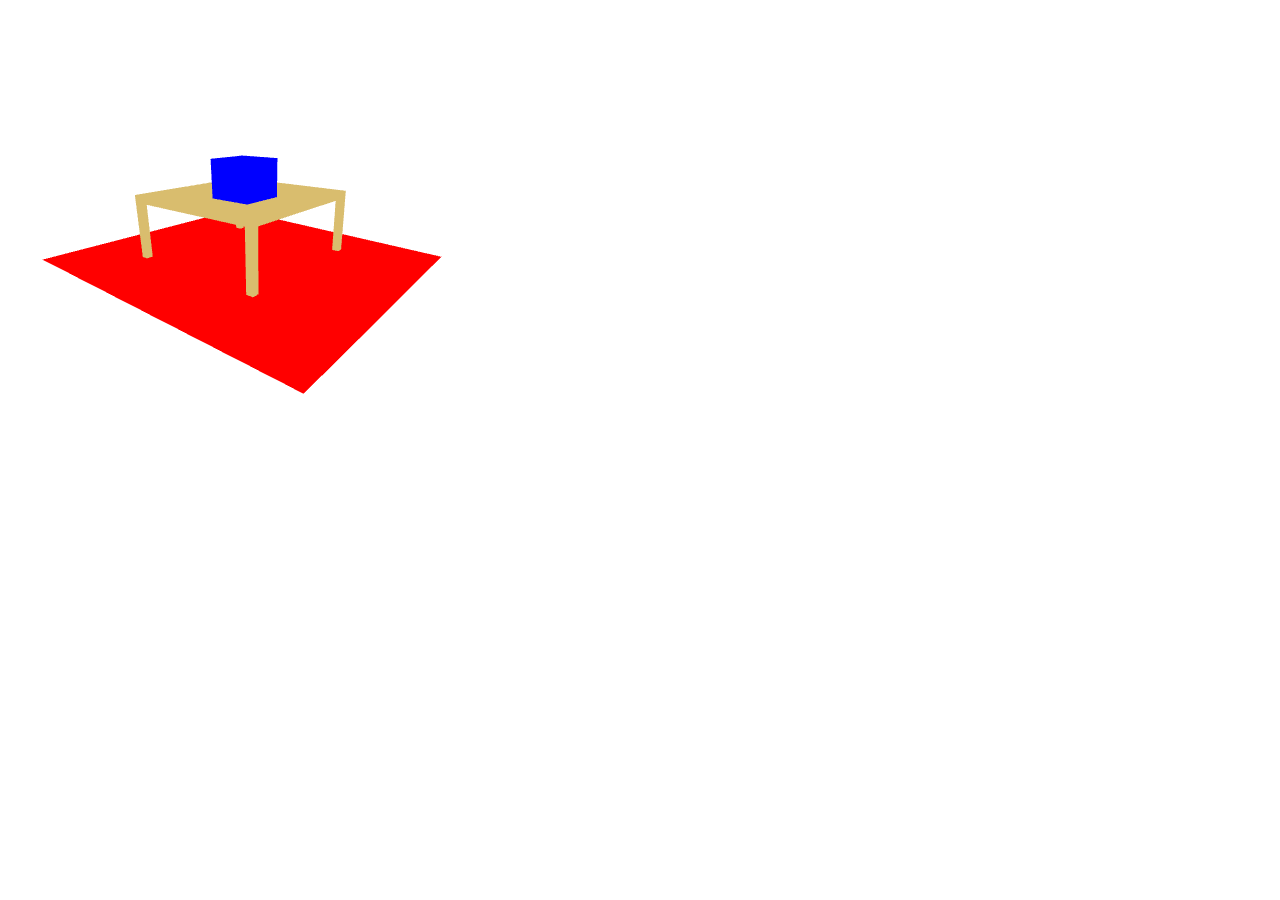
<file: JavaScript WEBGL Projects/3D Table/A2_Table.html>
﻿<!DOCTYPE HTML>
<html lang="en">
<head>
<title>Transformation Example with Floor</title>
<meta charset="utf-8">
<script id="vertex-shader" type="x-shader/x-vertex">
  attribute vec3 aVertexPosition;
  attribute vec4 aVertexColor;

  uniform mat4 uMVMatrix;
  uniform mat4 uPMatrix;

  varying vec4 vColor;


  void main() {
    gl_Position = uPMatrix * uMVMatrix * vec4(aVertexPosition, 1.0);
    vColor = aVertexColor;
  }
</script>


<script id="fragment-shader" type="x-shader/x-fragment">
  precision mediump float;

  varying vec4 vColor;
  void main() {
    gl_FragColor = vColor;
  }
</script>

<script type="text/javascript" src="Common/webgl-utils.js"></script>
<script type="text/javascript" src="Common/webgl-debug.js"></script>
<script type="text/javascript" src="Common/initShaders.js"></script>
<script type="text/javascript" src="Common/glMatrix.js"></script>
<script type="text/javascript" src="A2_Table.js"></script>
</head>
<body>
<canvas id="gl-canvas" width="512" height="512">
Oops ... your browser doesn't support the HTML5 canvas element
</canvas>

</body>
</html>
</file>
<file: JavaScript Web Development Space Scroller/css/a2style.css>
#stage
{
    width: 700px;
    height: 600px;
    margin-left: auto;
    margin-right: auto;
}
body
{
    background-image: url("../assets/img/universe.jpg") ;

}
#score
{
    font-size: 35px;
    color: white;
    position: relative;
    left: 100px;
    top: 80px;
}
#timer
{
    font-size: 35px;
    color: white;
    position: relative;
    left: 400px;
}
</file>
<file: JavaScript WEBGL Projects/3D Table Phong Ligthing-Shading/Common/css/style.css>
body
{
font-family:Verdana,Arial,sans-serif;
margin:20px;
font-size:11px;
}

h1 {font-size:23px; color:#000000;}
h2 {font-size:19.2px; color:#000090;}
h3 {font-size:14px;}
a {font-size:11px;}

/*div{border:1px dashed rgb(250,0,0);} /*debug*/

#logo-packt{position:absolute; top:15px; right:15px}
#top{position:relative; top:0px; left:0px}
#contents{margin:0px; position:relative; top:0px; left:0px; width:100%; height:400px; z-index:0;}
#codeContainer{margin:0px; position:absolute; top:0px; left:0px; overflow:auto; width:60%; height:400px; z-index:100;}
#canvasContainer{margin:0px; position:absolute; top:0px; right:0px; width:39%; height:400px; display:none;}
#buttons{position:relative; top:5px; left:0px; height:40px;}
#buttonsCode{position:relative; top:0px; left:0px; width:60%;}
#buttonsCanvas{position:absolute; top:0px; right:0px; width:40%; text-align:right; z-index:101;}
#bottom{position:relative; top:5px; left:0px; margin-top:0px; display:none; z-index:102;}

.wait{font-family:'Arial'; font-weight:bold; color:#ffffff; text-align:center; vertical-align:middle%;}

table {
    font-size: 11px; 
    margin-left: auto;
    margin-right: auto;
    padding:0px;
}

td {padding:3px;}

.col1, .col3{background:#D1D1D1;}
.col2 ,.col4{background: #ffffff;}

.border{
   border: 1px solid #D1D1D1;
   font-size: 11px; 
}

p  {
    font-size: 11px; 
}

ul {
	font-size:12px;
}

li {
	font-size:12px;
}
</file>
<file: JavaScript WEBGL Projects/3D Table Phong Ligthing-Shading/Common/css/desert.css>
/* desert scheme ported from vim to google prettify */
pre { display: block; background-color: #333 }
pre .nocode { background-color: none; color: #000 }
pre .str { color: #ffa0a0 } /* string  - pink */
pre .kwd { color: #f0e68c; font-weight: bold }
pre .com { color: #87ceeb } /* comment - skyblue */
pre .typ { color: #98fb98 } /* type    - lightgreen */
pre .lit { color: #cd5c5c } /* literal - darkred */
pre .pun { color: #fff }    /* punctuation */
pre .pln { color: #fff }    /* plaintext */
pre .tag { color: #f0e68c; font-weight: bold } /* html/xml tag    - lightyellow */
pre .atn { color: #bdb76b; font-weight: bold } /* attribute name  - khaki */
pre .atv { color: #ffa0a0 } /* attribute value - pink */
pre .dec { color: #98fb98 } /* decimal         - lightgreen */

/* Specify class=linenums on a pre to get line numbering */
ol.linenums { margin-top: 0; margin-bottom: 0; color: #AEAEAE } /* IE indents via margin-left */
/*li.L0,li.L1,li.L2,li.L3,li.L5,li.L6,li.L7,li.L8 { list-style-type: none }*/

/*li.L1,li.L3,li.L5,li.L7,li.L9 { list-style-type: none }*/
/* Alternate shading for lines */
li.L1,li.L3,li.L5,li.L7,li.L9 { }


@media print {
  pre { background-color: none }
  pre .str, code .str { color: #060 }
  pre .kwd, code .kwd { color: #006; font-weight: bold }
  pre .com, code .com { color: #600; font-style: italic }
  pre .typ, code .typ { color: #404; font-weight: bold }
  pre .lit, code .lit { color: #044 }
  pre .pun, code .pun { color: #440 }
  pre .pln, code .pln { color: #000 }
  pre .tag, code .tag { color: #006; font-weight: bold }
  pre .atn, code .atn { color: #404 }
  pre .atv, code .atv { color: #060 }
}
</file>
<file: JavaScript WEBGL Projects/3D Table Phong Ligthing-Shading/Common/css/colorpicker.css>
.colorpicker {
	width: 356px;
	height: 176px;
	overflow: hidden;
	position: absolute;
	background: url(colorpickerImages/colorpicker_background.png);
	font-family: Arial, Helvetica, sans-serif;
	display: none;
	z-index: 9999999; /*modification made by Diego*/
}
.colorpicker_color {
	width: 150px;
	height: 150px;
	left: 14px;
	top: 13px;
	position: absolute;
	background: #D1D1D1;
	overflow: hidden;
	cursor: crosshair;
}
.colorpicker_color div {
	position: absolute;
	top: 0;
	left: 0;
	width: 150px;
	height: 150px;
	background: url(colorpickerImages/colorpicker_overlay.png);
}
.colorpicker_color div div {
	position: absolute;
	top: 0;
	left: 0;
	width: 11px;
	height: 11px;
	overflow: hidden;
	background: url(colorpickerImages/colorpicker_select.gif);
	margin: -5px 0 0 -5px;
}
.colorpicker_hue {
	position: absolute;
	top: 13px;
	left: 171px;
	width: 35px;
	height: 150px;
	cursor: n-resize;
}
.colorpicker_hue div {
	position: absolute;
	width: 35px;
	height: 9px;
	overflow: hidden;
	background: url(colorpickerImages/colorpicker_indic.gif) left top;
	margin: -4px 0 0 0;
	left: 0px;
}
.colorpicker_new_color {
	position: absolute;
	width: 60px;
	height: 30px;
	left: 213px;
	top: 13px;
	background: #f00;
}
.colorpicker_current_color {
	position: absolute;
	width: 60px;
	height: 30px;
	left: 283px;
	top: 13px;
	background: #f00;
}
.colorpicker input {
	background-color: transparent;
	border: 1px solid transparent;
	position: absolute;
	font-size: 10px;
	font-family: Arial, Helvetica, sans-serif;
	color: #898989;
	top: 4px;
	right: 11px;
	text-align: right;
	margin: 0;
	padding: 0;
	height: 11px;
}
.colorpicker_hex {
	position: absolute;
	width: 72px;
	height: 22px;
	background: url(colorpickerImages/colorpicker_hex.png) top;
	left: 212px;
	top: 142px;
}
.colorpicker_hex input {
	right: 6px;
}
.colorpicker_field {
	height: 22px;
	width: 62px;
	background-position: top;
	position: absolute;
}
.colorpicker_field span {
	position: absolute;
	width: 12px;
	height: 22px;
	overflow: hidden;
	top: 0;
	right: 0;
	cursor: n-resize;
}
.colorpicker_rgb_r {
	background-image: url(colorpickerImages/colorpicker_rgb_r.png);
	top: 52px;
	left: 212px;
}
.colorpicker_rgb_g {
	background-image: url(colorpickerImages/colorpicker_rgb_g.png);
	top: 82px;
	left: 212px;
}
.colorpicker_rgb_b {
	background-image: url(colorpickerImages/colorpicker_rgb_b.png);
	top: 112px;
	left: 212px;
}
.colorpicker_hsb_h {
	background-image: url(colorpickerImages/colorpicker_hsb_h.png);
	top: 52px;
	left: 282px;
}
.colorpicker_hsb_s {
	background-image: url(colorpickerImages/colorpicker_hsb_s.png);
	top: 82px;
	left: 282px;
}
.colorpicker_hsb_b {
	background-image: url(colorpickerImages/colorpicker_hsb_b.png);
	top: 112px;
	left: 282px;
}
.colorpicker_submit {
	position: absolute;
	width: 22px;
	height: 22px;
	background: url(colorpickerImages/colorpicker_submit.png) top;
	left: 322px;
	top: 142px;
	overflow: hidden;
}
.colorpicker_focus {
	background-position: center;
}
.colorpicker_hex.colorpicker_focus {
	background-position: bottom;
}
.colorpicker_submit.colorpicker_focus {
	background-position: bottom;
}
.colorpicker_slider {
	background-position: bottom;
}

.colorSelector {
    background: url(colorpickerImages/select2.png) scroll 0 0 transparent;
    height: 36px;
    left: 0px;
    position: relative;
    top: 0px;
    width: 36px;
}

.colorSelector div {
    background: url(colorpickerImages/select2.png) scroll center center transparent;
    height: 28px;
    left: 4px;
    position: absolute;
    top: 4px;
    width: 28px;
}
</file>
<file: JavaScript WEBGL Projects/3D Table Textures/Common/css/style.css>
body
{
font-family:Verdana,Arial,sans-serif;
margin:20px;
font-size:11px;
}

h1 {font-size:23px; color:#000000;}
h2 {font-size:19.2px; color:#000090;}
h3 {font-size:14px;}
a {font-size:11px;}

/*div{border:1px dashed rgb(250,0,0);} /*debug*/

#logo-packt{position:absolute; top:15px; right:15px}
#top{position:relative; top:0px; left:0px}
#contents{margin:0px; position:relative; top:0px; left:0px; width:100%; height:400px; z-index:0;}
#codeContainer{margin:0px; position:absolute; top:0px; left:0px; overflow:auto; width:60%; height:400px; z-index:100;}
#canvasContainer{margin:0px; position:absolute; top:0px; right:0px; width:39%; height:400px; display:none;}
#buttons{position:relative; top:5px; left:0px; height:40px;}
#buttonsCode{position:relative; top:0px; left:0px; width:60%;}
#buttonsCanvas{position:absolute; top:0px; right:0px; width:40%; text-align:right; z-index:101;}
#bottom{position:relative; top:5px; left:0px; margin-top:0px; display:none; z-index:102;}

.wait{font-family:'Arial'; font-weight:bold; color:#ffffff; text-align:center; vertical-align:middle%;}

table {
    font-size: 11px; 
    margin-left: auto;
    margin-right: auto;
    padding:0px;
}

td {padding:3px;}

.col1, .col3{background:#D1D1D1;}
.col2 ,.col4{background: #ffffff;}

.border{
   border: 1px solid #D1D1D1;
   font-size: 11px; 
}

p  {
    font-size: 11px; 
}

ul {
	font-size:12px;
}

li {
	font-size:12px;
}
</file>
<file: JavaScript WEBGL Projects/3D Table Textures/Common/css/desert.css>
/* desert scheme ported from vim to google prettify */
pre { display: block; background-color: #333 }
pre .nocode { background-color: none; color: #000 }
pre .str { color: #ffa0a0 } /* string  - pink */
pre .kwd { color: #f0e68c; font-weight: bold }
pre .com { color: #87ceeb } /* comment - skyblue */
pre .typ { color: #98fb98 } /* type    - lightgreen */
pre .lit { color: #cd5c5c } /* literal - darkred */
pre .pun { color: #fff }    /* punctuation */
pre .pln { color: #fff }    /* plaintext */
pre .tag { color: #f0e68c; font-weight: bold } /* html/xml tag    - lightyellow */
pre .atn { color: #bdb76b; font-weight: bold } /* attribute name  - khaki */
pre .atv { color: #ffa0a0 } /* attribute value - pink */
pre .dec { color: #98fb98 } /* decimal         - lightgreen */

/* Specify class=linenums on a pre to get line numbering */
ol.linenums { margin-top: 0; margin-bottom: 0; color: #AEAEAE } /* IE indents via margin-left */
/*li.L0,li.L1,li.L2,li.L3,li.L5,li.L6,li.L7,li.L8 { list-style-type: none }*/

/*li.L1,li.L3,li.L5,li.L7,li.L9 { list-style-type: none }*/
/* Alternate shading for lines */
li.L1,li.L3,li.L5,li.L7,li.L9 { }


@media print {
  pre { background-color: none }
  pre .str, code .str { color: #060 }
  pre .kwd, code .kwd { color: #006; font-weight: bold }
  pre .com, code .com { color: #600; font-style: italic }
  pre .typ, code .typ { color: #404; font-weight: bold }
  pre .lit, code .lit { color: #044 }
  pre .pun, code .pun { color: #440 }
  pre .pln, code .pln { color: #000 }
  pre .tag, code .tag { color: #006; font-weight: bold }
  pre .atn, code .atn { color: #404 }
  pre .atv, code .atv { color: #060 }
}
</file>
<file: JavaScript WEBGL Projects/3D Table Textures/Common/css/colorpicker.css>
.colorpicker {
	width: 356px;
	height: 176px;
	overflow: hidden;
	position: absolute;
	background: url(colorpickerImages/colorpicker_background.png);
	font-family: Arial, Helvetica, sans-serif;
	display: none;
	z-index: 9999999; /*modification made by Diego*/
}
.colorpicker_color {
	width: 150px;
	height: 150px;
	left: 14px;
	top: 13px;
	position: absolute;
	background: #D1D1D1;
	overflow: hidden;
	cursor: crosshair;
}
.colorpicker_color div {
	position: absolute;
	top: 0;
	left: 0;
	width: 150px;
	height: 150px;
	background: url(colorpickerImages/colorpicker_overlay.png);
}
.colorpicker_color div div {
	position: absolute;
	top: 0;
	left: 0;
	width: 11px;
	height: 11px;
	overflow: hidden;
	background: url(colorpickerImages/colorpicker_select.gif);
	margin: -5px 0 0 -5px;
}
.colorpicker_hue {
	position: absolute;
	top: 13px;
	left: 171px;
	width: 35px;
	height: 150px;
	cursor: n-resize;
}
.colorpicker_hue div {
	position: absolute;
	width: 35px;
	height: 9px;
	overflow: hidden;
	background: url(colorpickerImages/colorpicker_indic.gif) left top;
	margin: -4px 0 0 0;
	left: 0px;
}
.colorpicker_new_color {
	position: absolute;
	width: 60px;
	height: 30px;
	left: 213px;
	top: 13px;
	background: #f00;
}
.colorpicker_current_color {
	position: absolute;
	width: 60px;
	height: 30px;
	left: 283px;
	top: 13px;
	background: #f00;
}
.colorpicker input {
	background-color: transparent;
	border: 1px solid transparent;
	position: absolute;
	font-size: 10px;
	font-family: Arial, Helvetica, sans-serif;
	color: #898989;
	top: 4px;
	right: 11px;
	text-align: right;
	margin: 0;
	padding: 0;
	height: 11px;
}
.colorpicker_hex {
	position: absolute;
	width: 72px;
	height: 22px;
	background: url(colorpickerImages/colorpicker_hex.png) top;
	left: 212px;
	top: 142px;
}
.colorpicker_hex input {
	right: 6px;
}
.colorpicker_field {
	height: 22px;
	width: 62px;
	background-position: top;
	position: absolute;
}
.colorpicker_field span {
	position: absolute;
	width: 12px;
	height: 22px;
	overflow: hidden;
	top: 0;
	right: 0;
	cursor: n-resize;
}
.colorpicker_rgb_r {
	background-image: url(colorpickerImages/colorpicker_rgb_r.png);
	top: 52px;
	left: 212px;
}
.colorpicker_rgb_g {
	background-image: url(colorpickerImages/colorpicker_rgb_g.png);
	top: 82px;
	left: 212px;
}
.colorpicker_rgb_b {
	background-image: url(colorpickerImages/colorpicker_rgb_b.png);
	top: 112px;
	left: 212px;
}
.colorpicker_hsb_h {
	background-image: url(colorpickerImages/colorpicker_hsb_h.png);
	top: 52px;
	left: 282px;
}
.colorpicker_hsb_s {
	background-image: url(colorpickerImages/colorpicker_hsb_s.png);
	top: 82px;
	left: 282px;
}
.colorpicker_hsb_b {
	background-image: url(colorpickerImages/colorpicker_hsb_b.png);
	top: 112px;
	left: 282px;
}
.colorpicker_submit {
	position: absolute;
	width: 22px;
	height: 22px;
	background: url(colorpickerImages/colorpicker_submit.png) top;
	left: 322px;
	top: 142px;
	overflow: hidden;
}
.colorpicker_focus {
	background-position: center;
}
.colorpicker_hex.colorpicker_focus {
	background-position: bottom;
}
.colorpicker_submit.colorpicker_focus {
	background-position: bottom;
}
.colorpicker_slider {
	background-position: bottom;
}

.colorSelector {
    background: url(colorpickerImages/select2.png) scroll 0 0 transparent;
    height: 36px;
    left: 0px;
    position: relative;
    top: 0px;
    width: 36px;
}

.colorSelector div {
    background: url(colorpickerImages/select2.png) scroll center center transparent;
    height: 28px;
    left: 4px;
    position: absolute;
    top: 4px;
    width: 28px;
}
</file>
